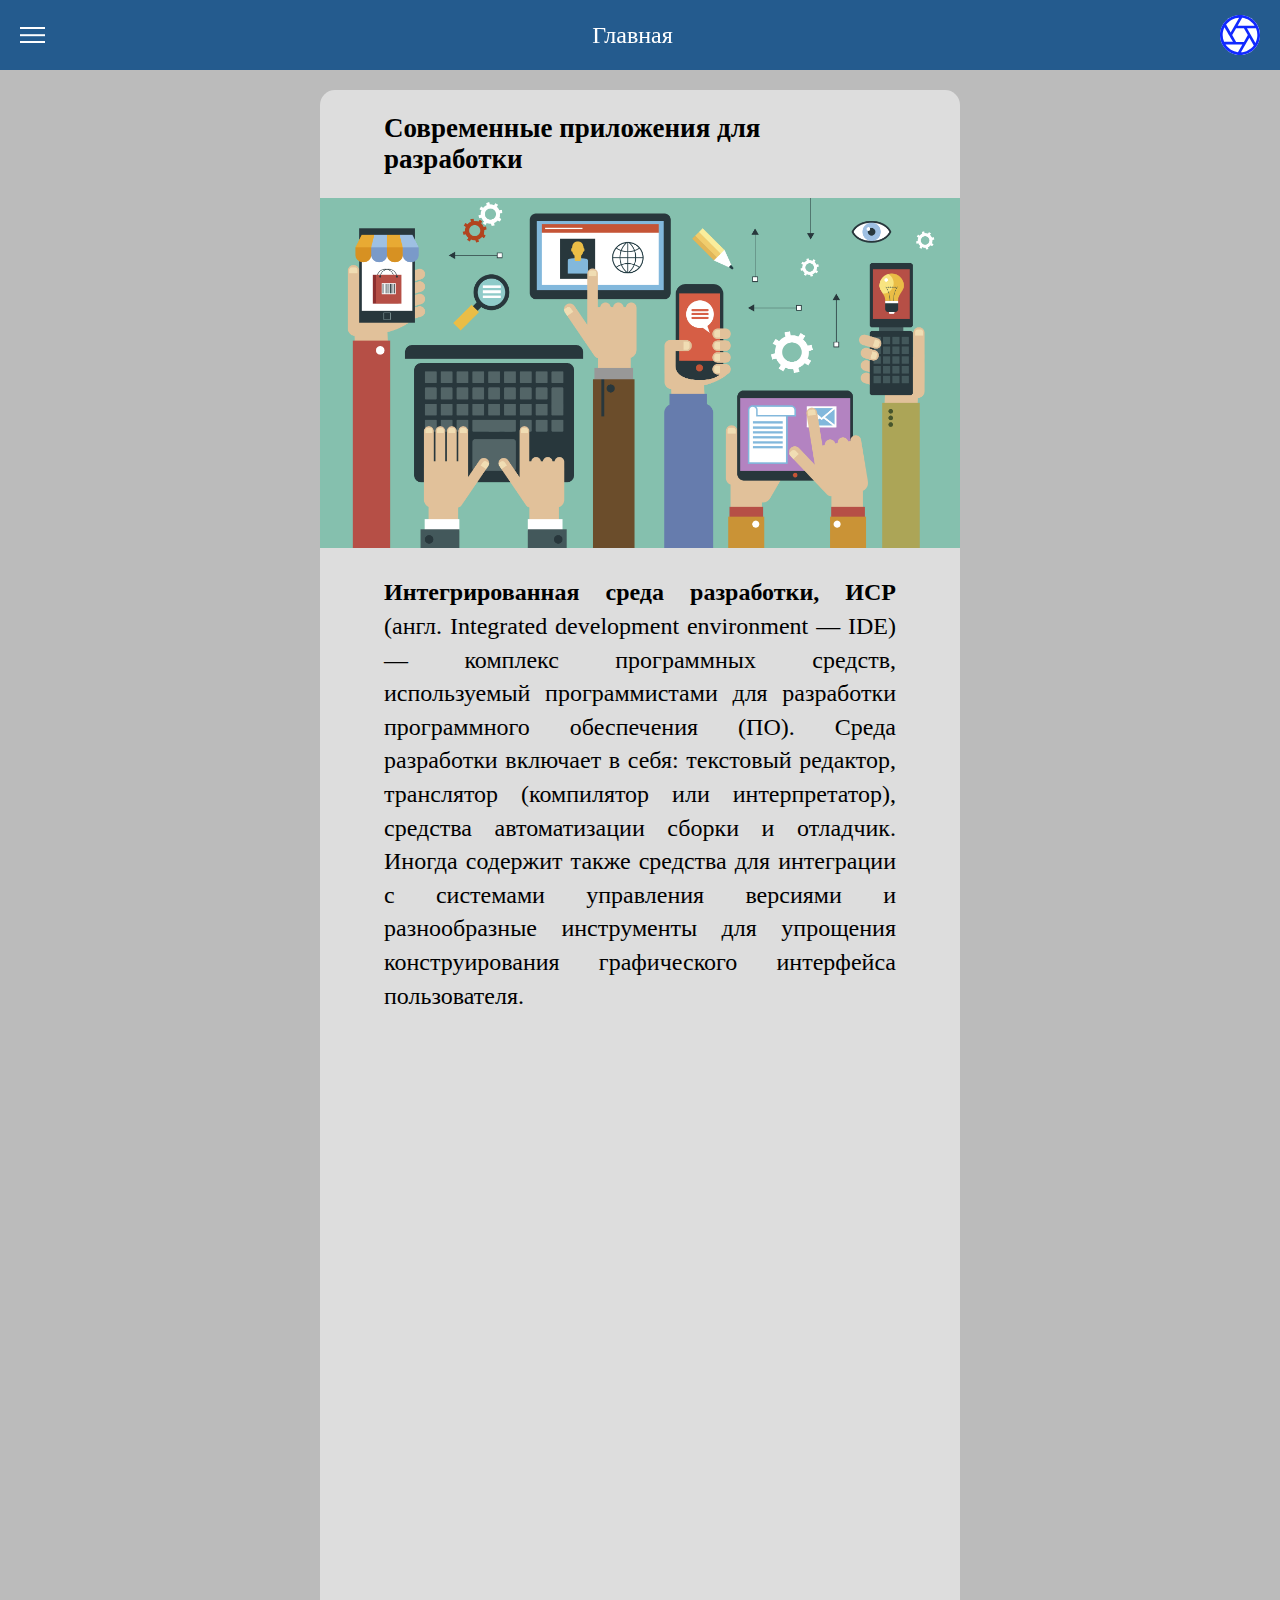
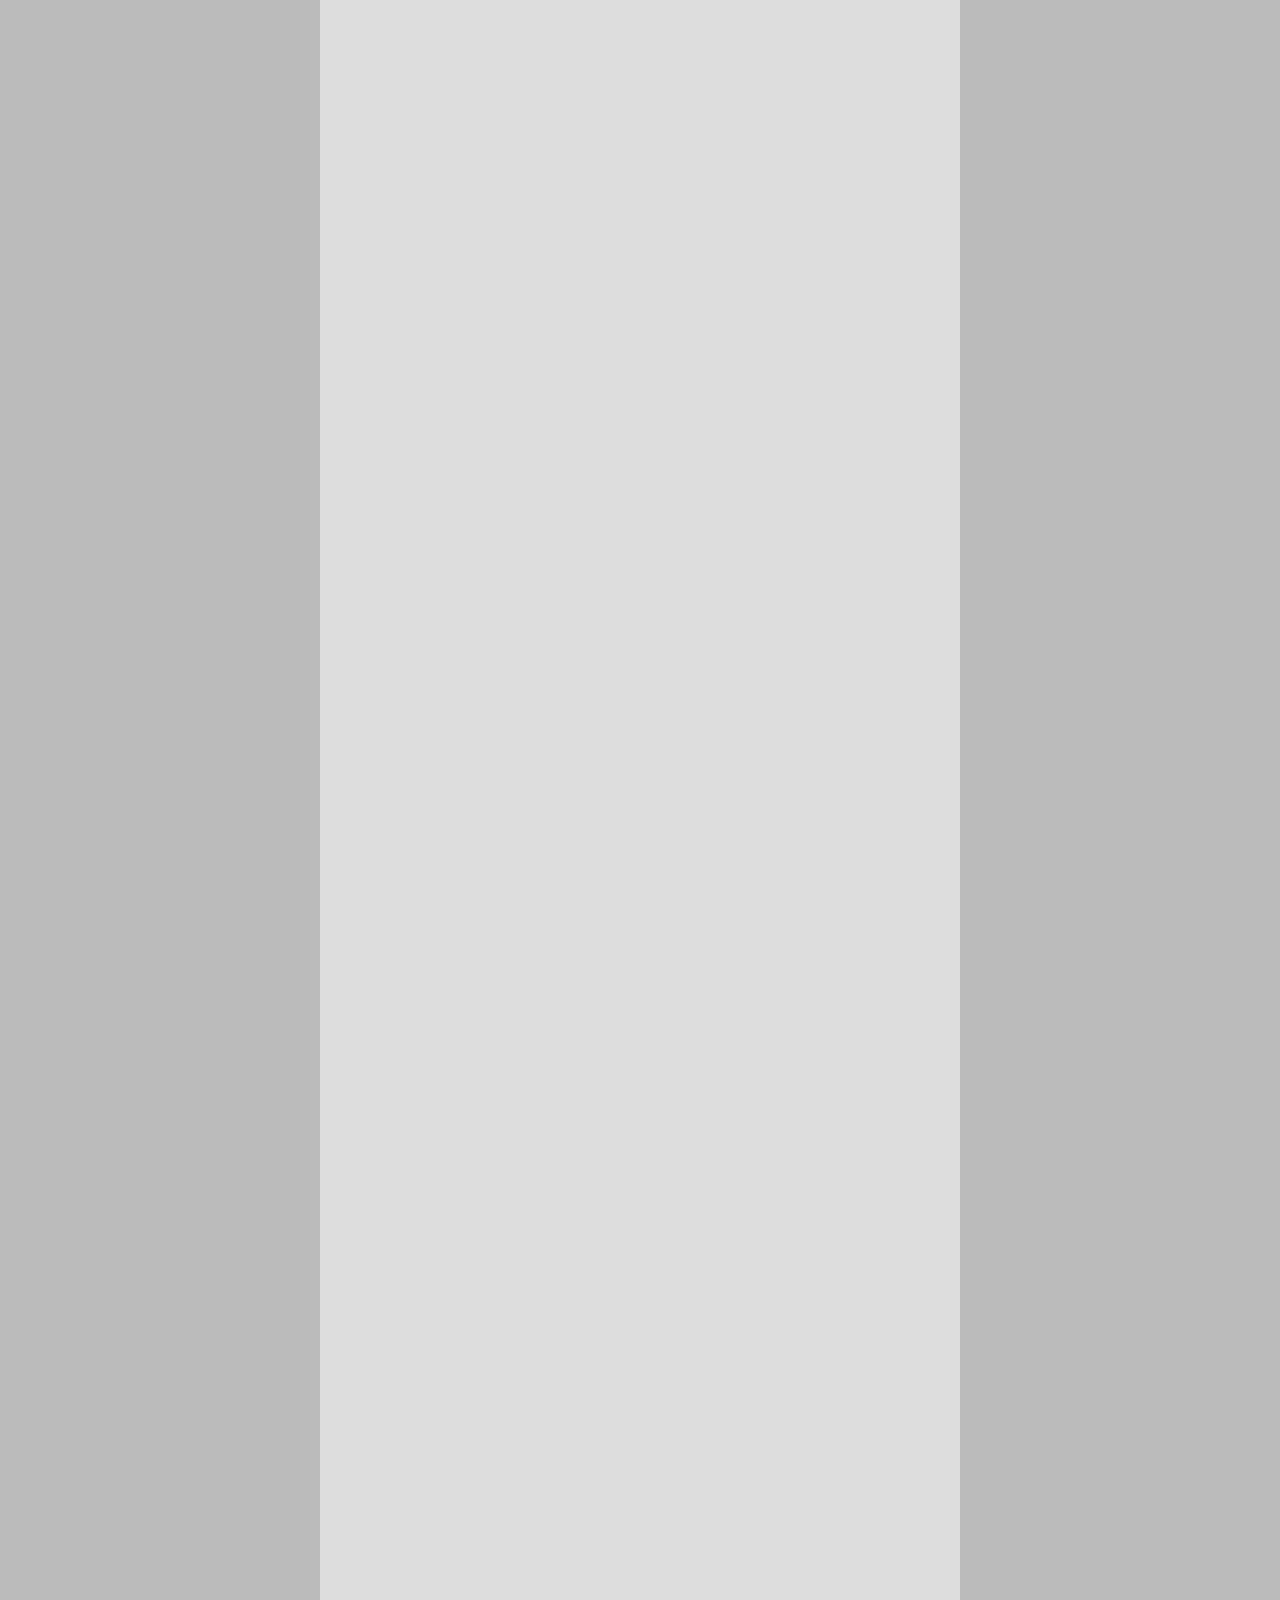
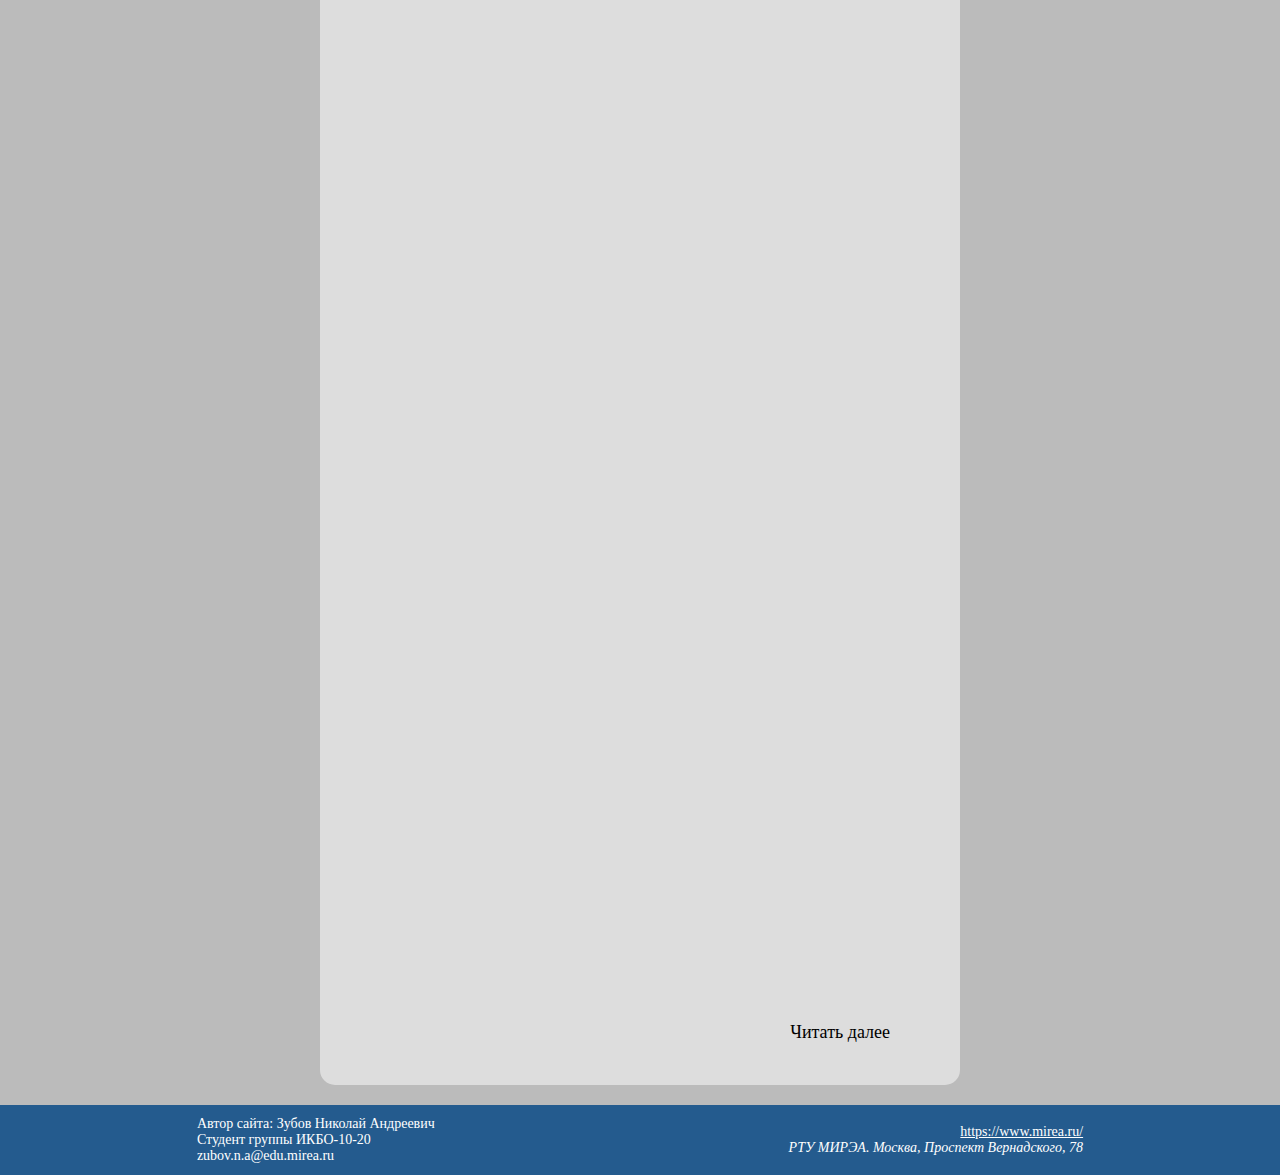
<file: index.html>
<!DOCTYPE html>
<html lang="ru">
<head>
    <meta http-equiv="X-UA-Compatible" content="IE=edge">
    <meta charset="UTF-8" name="viewport" content="width=device-width, initial-scale=1.0">
    <title>Современные приложения для разработки - Главная</title>
    <link rel="shortcut icon" href="images/logo.svg" type="image/png">
    <link rel="stylesheet" href="css/style.css">
</head>

<body>
    <div class="page">
        <header class="header">
            <div class="header-container">
                <div class="header-menu">
                    <div class="menu-burger">
                        <span></span>
                    </div>
                    <nav class="menu-body">
                        <ul class="menu-list">
                            <div class="Button CurrentPage" onclick="document.location.href='index.html'">Главная</div>
                            <div onclick="document.location.href='vs.html'">Visual Studio</div>
                            <div onclick="document.location.href='vsc.html'">VS Code</div>
                            <div onclick="document.location.href='jbtb.html'">ToolBox</div>
                            <div onclick="document.location.href='clion.html'">CLion</div>
                            <div onclick="document.location.href='idea.html'">IntelliJ IDEA</div>
                            <div onclick="document.location.href='python.html'">PyCharm</div>
                            <div onclick="document.location.href='web.html'">WebStorm</div>
                            <div onclick="document.location.href='conclusion.html'">Заключение</div>
                        </ul>
                    </nav>
                </div>
                <span class="header-span-text">Главная</span>
                <a href="index.html" class="header-logo" title="На главную страницу сайта"><img src="images/logo.svg" alt=""></a>
            </div>
        </header>



        <main class="main">
            <div class="main-container">
                <div class="air-left"></div>
                <div>
                    <div class="content">
                        <div class="title content-animation">
                            <h2>Современные приложения для разработки</h2>
                        </div>
                        <div class="image content-animation">
                            <img src="images/img1.png" alt="" class="responsive">
                        </div>
                        <div class="text content-animation">
                            <strong>Интегрированная среда разработки, ИСР</strong> (англ. Integrated development environment — IDE) — комплекс программных средств, используемый программистами для разработки программного обеспечения (ПО).
                            Среда разработки включает в себя: текстовый редактор, транслятор (компилятор или интерпретатор), средства автоматизации сборки и отладчик.
                            Иногда содержит также средства для интеграции с системами управления версиями и разнообразные инструменты для упрощения конструирования графического интерфейса пользователя.
                        </div>
                        <div class="text content-animation">
                            Многие современные приложения разработки также включают браузер классов, инспектор объектов и диаграмму иерархии классов — для использования при объектно-ориентированной разработке ПО.
                            ИСР обычно предназначены для нескольких языков программирования — такие как IntelliJ IDEA, NetBeans, Eclipse, Qt Creator, Geany, Embarcadero RAD Studio, Code::Blocks, Xcode или Microsoft Visual Studio, но есть и IDE для одного определённого языка программирования — как, например, Visual Basic, Delphi, Dev-C++.
                            Частный случай ИСР — среды визуальной разработки, которые включают в себя возможность наглядного редактирования интерфейса программы.
                        </div>
                        <div class="image content-animation">
                            <img src="images/img2.png" alt="" class="responsive">
                        </div>
                        <div class="text content-animation">
                            Использование ИСР для разработки программного обеспечения является прямой противоположностью способу, в котором используются несвязанные инструменты, такие как текстовый редактор, компилятор, и т. п.
                            Интегрированные среды разработки были созданы для того, чтобы максимизировать производительность программиста благодаря тесно связанным компонентам с простыми пользовательскими интерфейсами.
                            Это позволяет разработчику сделать меньше действий для переключения различных режимов, в отличие от дискретных программ разработки.
                            Однако так как ИСР является сложным программным комплексом, то среда разработки сможет качественно ускорить процесс разработки ПО лишь после специального обучения.
                            Для уменьшения барьера вхождения многие достаточно интерактивны, а для облегчения перехода с одной на другую интерфейс у одного производителя максимально близок, вплоть до использования одной ИСР.
                        </div>
                        <div class="text content-animation">
                            ИСР обычно представляет собой единственную программу, в которой проводится вся разработка. Она, как правило, содержит много функций для создания, изменения, компилирования, развертывания и отладки программного обеспечения.
                            Цель интегрированной среды заключается в том, чтобы объединить различные утилиты в одном модуле, который позволит абстрагироваться от выполнения вспомогательных задач,
                            тем самым позволяя программисту сосредоточиться на решении собственно алгоритмической задачи и избежать потерь времени при выполнении типичных технических действий (например, вызове компилятора).
                            Таким образом, повышается производительность труда разработчика. Также считается, что тесная интеграция задач разработки может далее повысить производительность за счёт возможности введения дополнительных функций на промежуточных этапах работы.
                            Например, ИСР позволяет проанализировать код и тем самым обеспечить мгновенную обратную связь и уведомить о синтаксических ошибках.
                        </div>
                        <div class="text content-animation">
                            Большинство современных ИСР являются графическими. Но первые ИСР использовались ещё до того, как стали широко применяться операционные системы с графическим интерфейсом — они были основаны на текстовом интерфейсе с использованием функциональных и горячих клавиш для вызова различных функций (например, Turbo Pascal, созданный фирмой Borland).
                        </div>
                        <div class="title content-animation">
                            <h2>Популярные среды разработки</h2>
                        </div>
                        <div class="text content-animation">
                            На следующих страницах своего сайта я хочу разместить статьи о тех средах разработки, которые мне хорошо знакомы, так как я часто ими пользуюсь.
                            Речь сперва пойдёт о программном обеспечении от Microsoft (Visual Studio и Visual Studio Code), затем приведу статьи о программном обеспечении от компании JetBrains.
                        </div>
                        <div class="main-menu">
                            <div class="button" onclick="document.location.href='vs.html'">Читать далее</div>
                        </div>
                    </div>
                </div>
                <div class="air-right"></div>
            </div>
        </main>



        <footer class="footer">
            <div class="footer-container">
                <span class="footer-span-text1">
                    Автор сайта: Зубов Николай Андреевич<br>
                    Студент группы ИКБО-10-20<br>
                    zubov.n.a@edu.mirea.ru
                </span>
                <span class="footer-span-text2">
                    <a href="https://www.mirea.ru/">https://www.mirea.ru/</a><br>
                    <address>РТУ МИРЭА. Москва, Проспект Вернадского, 78</address>
                </span>
            </div>
        </footer>
    </div>
    <script src="jscript/script.js"></script>
</body>
</html>
</file>
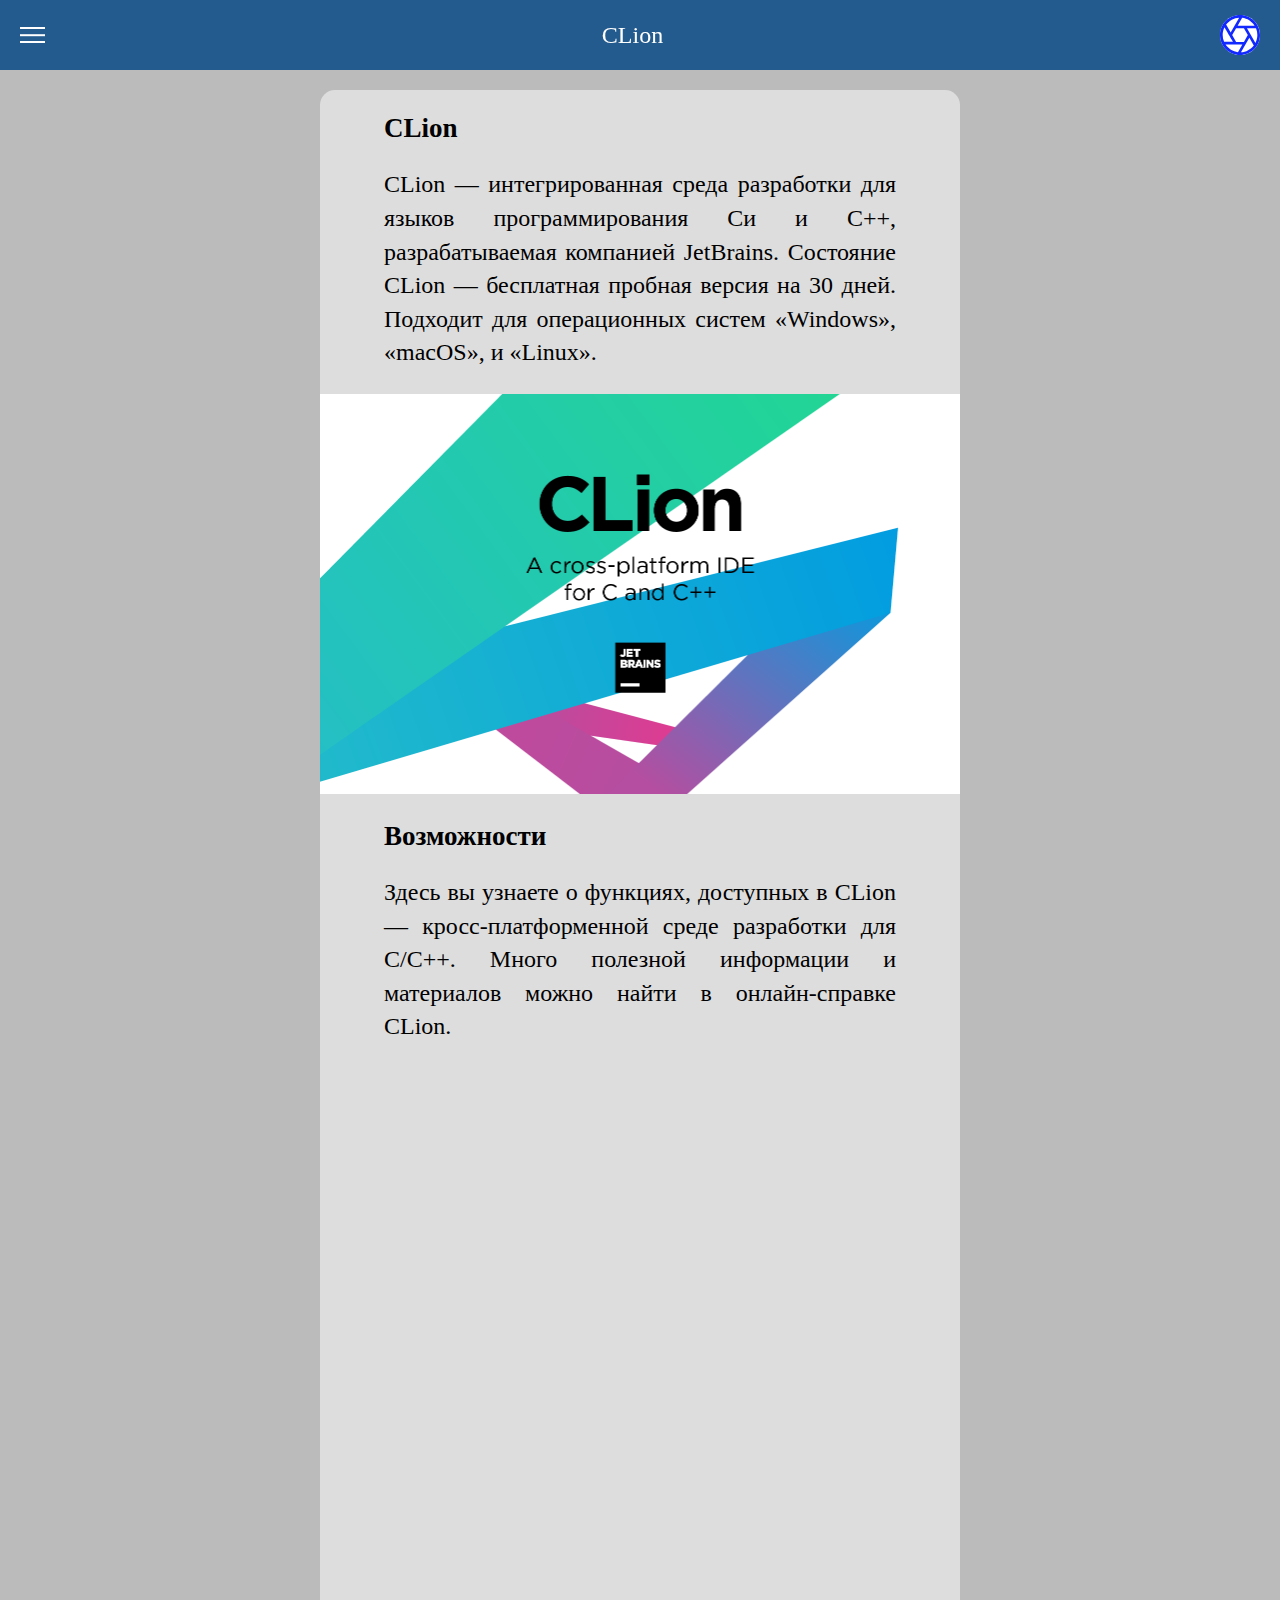
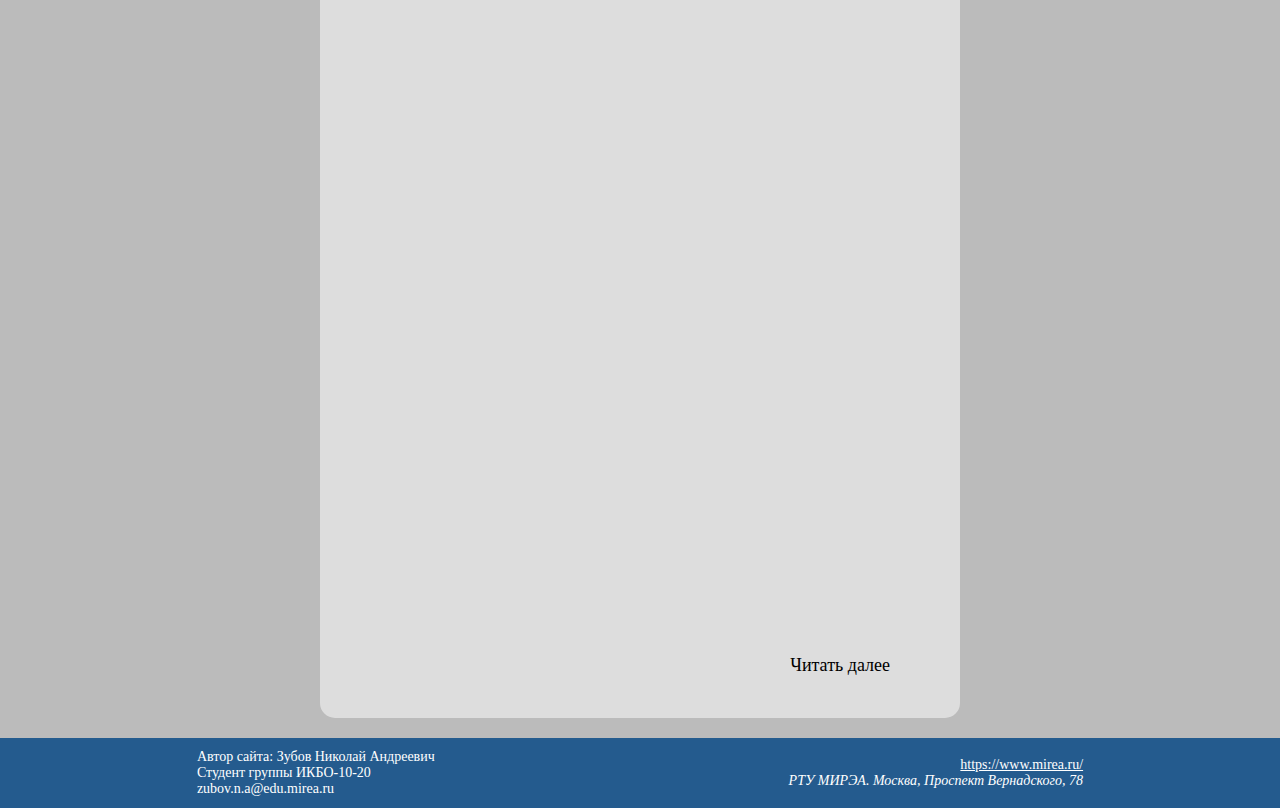
<file: clion.html>
<!DOCTYPE html>
<html lang="ru">
<head>
    <meta http-equiv="X-UA-Compatible" content="IE=edge">
    <meta charset="UTF-8" name="viewport" content="width=device-width, initial-scale=1.0">
    <title>CLion</title>
    <link rel="shortcut icon" href="images/logo.svg" type="image/png">
    <link rel="stylesheet" href="css/style.css">
</head>

<body>
    <div class="page">
        <header class="header">
            <div class="header-container">
                <div class="header-menu">
                    <div class="menu-burger">
                        <span></span>
                    </div>
                    <nav class="menu-body">
                        <ul class="menu-list">
                            <div onclick="document.location.href='index.html'">Главная</div>
                            <div onclick="document.location.href='vs.html'">Visual Studio</div>
                            <div onclick="document.location.href='vsc.html'">VS Code</div>
                            <div onclick="document.location.href='jbtb.html'">ToolBox</div>
                            <div class="Button CurrentPage" onclick="document.location.href='clion.html'">CLion</div>
                            <div onclick="document.location.href='idea.html'">IntelliJ IDEA</div>
                            <div onclick="document.location.href='python.html'">PyCharm</div>
                            <div onclick="document.location.href='web.html'">WebStorm</div>
                            <div onclick="document.location.href='conclusion.html'">Заключение</div>
                        </ul>
                    </nav>
                </div>
                <span class="header-span-text">CLion</span>
                <a href="index.html" class="header-logo" title="На главную страницу сайта"><img src="images/logo.svg" alt=""></a>
            </div>
        </header>



        <main class="main">
            <div class="main-container">
                <div class="air-left"></div>
                <div>
                    <div class="content">
                        <div class="title content-animation">
                            <h2>CLion</h2>
                        </div>
                        <div class="text content-animation">
                            CLion — интегрированная среда разработки для языков программирования Си и C++, разрабатываемая компанией JetBrains. Состояние CLion — бесплатная пробная версия на 30 дней. Подходит для операционных систем «Windows», «macOS», и «Linux».
                        </div>
                        <div class="image content-animation">
                            <img src="images/clion1.png" alt="" class="responsive">
                        </div>
                        <div class="title content-animation">
                            <h2>Возможности</h2>
                        </div>
                        <div class="text content-animation">
                            Здесь вы узнаете о функциях, доступных в CLion — кросс-платформенной среде разработки для C/C++. Много полезной информации и материалов можно найти в онлайн-справке CLion.
                        </div>
                        <div class="text content-animation">
                            CLion позаботится о рутинных задачах, позволяя вам сосредоточиться на важных вещах. IDE понимает ваш код от и до: умное и точное автодополнение, мгновенная навигация и надежные рефакторинги помогут вам работать намного продуктивнее.
                        </div>
                        <div class="text content-animation">
                            CLion — это больше, чем просто редактор. IDE предоставляет мощный отладчик и средства динамического анализа кода, позволяющие быстро находить и устранять проблемы, поддерживает Google Test, Boost.Test, Doctest и Catch для модульного тестирования, интегрируется с популярными системами контроля версий и другими инструментами.
                        </div>
                        <div class="text content-animation">
                            CLion — это прежде всего среда для нативной кросс-платформенной разработки на C и C++, а также Rust и Swift. Помимо этого IDE поддерживает языки CMake и Python, популярные веб-технологии (JavaScript, XML, HTML, Markdown и т. д.), а еще позволяет работать с другими языками через встроенные плагины и плагины, которые можно установить из репозитория.
                        </div>
                        <iframe class="video" src="https://www.youtube.com/embed/Srnw1dI1iAA" title="YouTube video player" allow="accelerometer; autoplay; clipboard-write; encrypted-media; gyroscope; picture-in-picture" allowfullscreen></iframe>
                        <div class="main-menu">
                            <div class="button" onclick="document.location.href='idea.html'">Читать далее</div>
                        </div>
                    </div>
                </div>
                <div class="air-right"></div>
            </div>
        </main>



        <footer class="footer">
            <div class="footer-container">
                <span class="footer-span-text1">
                    Автор сайта: Зубов Николай Андреевич<br>
                    Студент группы ИКБО-10-20<br>
                    zubov.n.a@edu.mirea.ru
                </span>
                <span class="footer-span-text2">
                    <a href="https://www.mirea.ru/">https://www.mirea.ru/</a><br>
                    <address>РТУ МИРЭА. Москва, Проспект Вернадского, 78</address>
                </span>
            </div>
        </footer>
    </div>
    <script src="jscript/script.js"></script>
</body>
</html>
</file>
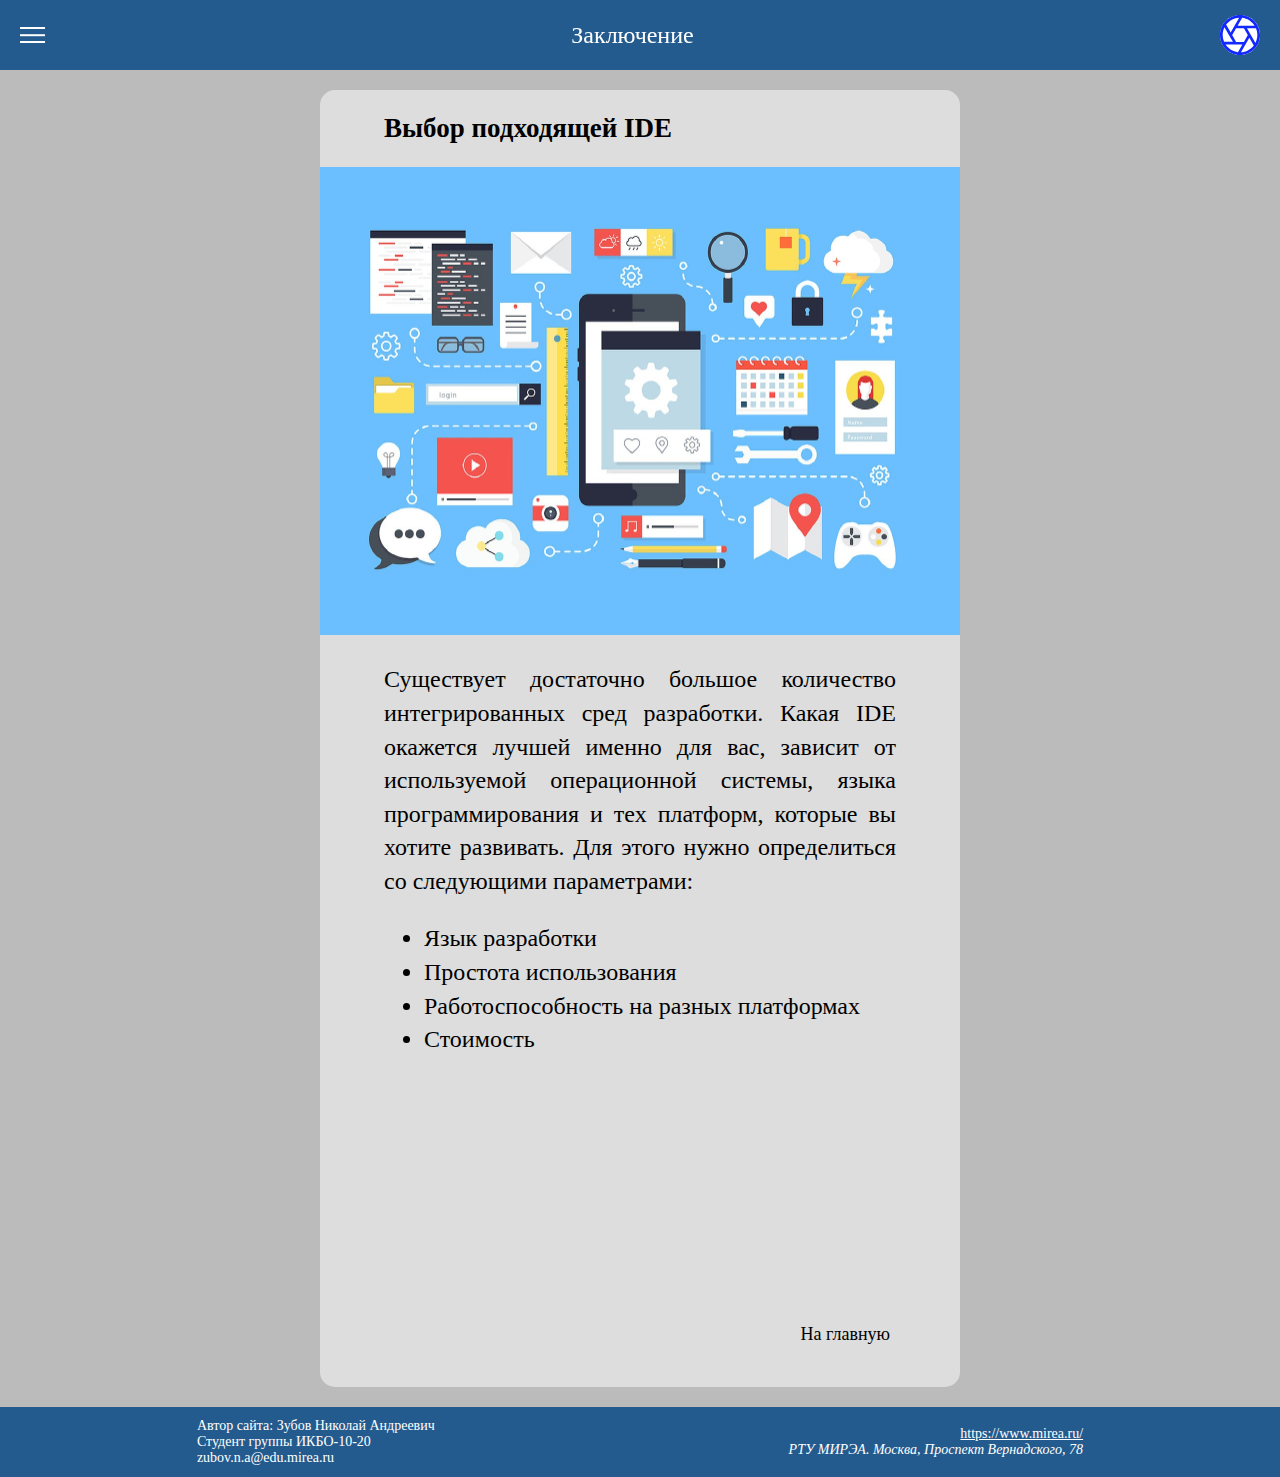
<file: conclusion.html>
<!DOCTYPE html>
<html lang="ru">
<head>
    <meta http-equiv="X-UA-Compatible" content="IE=edge">
    <meta charset="UTF-8" name="viewport" content="width=device-width, initial-scale=1.0">
    <title>Современные приложения для разработки - Заключение</title>
    <link rel="shortcut icon" href="images/logo.svg" type="image/png">
    <link rel="stylesheet" href="css/style.css">
</head>

<body>
    <div class="page">
        <header class="header">
            <div class="header-container">
                <div class="header-menu">
                    <div class="menu-burger">
                        <span></span>
                    </div>
                    <nav class="menu-body">
                        <ul class="menu-list">
                            <div onclick="document.location.href='index.html'">Главная</div>
                            <div onclick="document.location.href='vs.html'">Visual Studio</div>
                            <div onclick="document.location.href='vsc.html'">VS Code</div>
                            <div onclick="document.location.href='jbtb.html'">ToolBox</div>
                            <div onclick="document.location.href='clion.html'">CLion</div>
                            <div onclick="document.location.href='idea.html'">IntelliJ IDEA</div>
                            <div onclick="document.location.href='python.html'">PyCharm</div>
                            <div onclick="document.location.href='web.html'">WebStorm</div>
                            <div class="Button CurrentPage" onclick="document.location.href='conclusion.html'">Заключение</div>
                        </ul>
                    </nav>
                </div>
                <span class="header-span-text">Заключение</span>
                <a href="index.html" class="header-logo" title="На главную страницу сайта"><img src="images/logo.svg" alt=""></a>
            </div>
        </header>



        <main class="main">
            <div class="main-container">
                <div class="air-left"></div>
                <div>
                    <div class="content">
                        <div class="title content-animation">
                            <h2>Выбор подходящей IDE</h2>
                        </div>
                        <div class="image content-animation">
                            <img src="images/img5.jpg" alt="" class="responsive">
                        </div>
                        <div class="text content-animation">
                            Существует достаточно большое количество интегрированных сред разработки. Какая IDE окажется лучшей именно для вас, зависит от используемой операционной системы, языка программирования и тех платформ, которые вы хотите развивать.
                            Для этого нужно определиться со следующими параметрами:
                            <ul>
                                <li>Язык разработки</li>
                                <li>Простота использования</li>
                                <li>Работоспособность на разных платформах</li>
                                <li>Стоимость</li>
                            </ul>
                        </div>
                        <div class="text content-animation">
                            Надеюсь, Вам было интересно прочитать статьи о современных приложениях и средах разработки на написанном мною самостоятельно информационном сайте.
                            Кстати, весь этот сайт был написан в среде WebStorm, о которой на сайте есть статья.
                        </div>
                        <div class="main-menu">
                            <div class="button" onclick="document.location.href='index.html'">На главную</div>
                        </div>
                    </div>
                </div>
                <div class="air-right"></div>
            </div>
        </main>



        <footer class="footer">
            <div class="footer-container">
                <span class="footer-span-text1">
                    Автор сайта: Зубов Николай Андреевич<br>
                    Студент группы ИКБО-10-20<br>
                    zubov.n.a@edu.mirea.ru
                </span>
                <span class="footer-span-text2">
                    <a href="https://www.mirea.ru/">https://www.mirea.ru/</a><br>
                    <address>РТУ МИРЭА. Москва, Проспект Вернадского, 78</address>
                </span>
            </div>
        </footer>
    </div>
    <script src="jscript/script.js"></script>
</body>
</html>
</file>
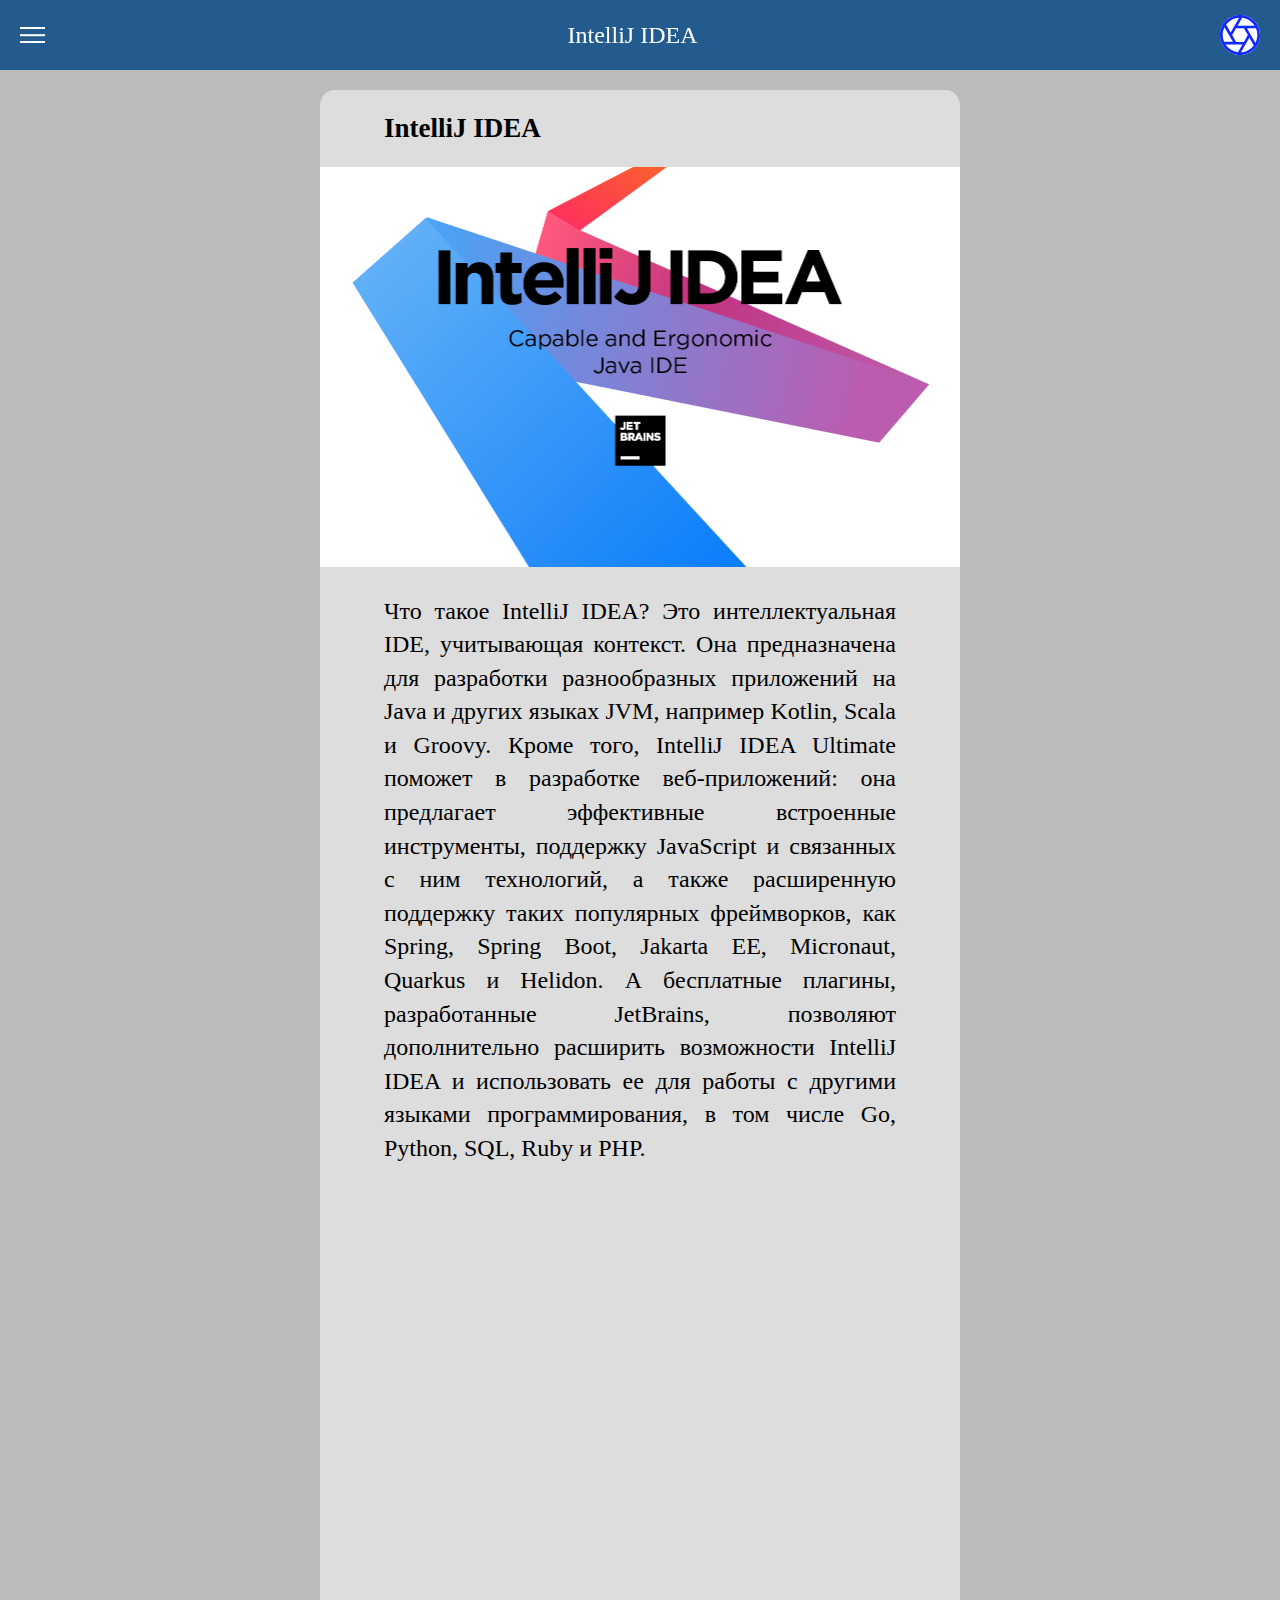
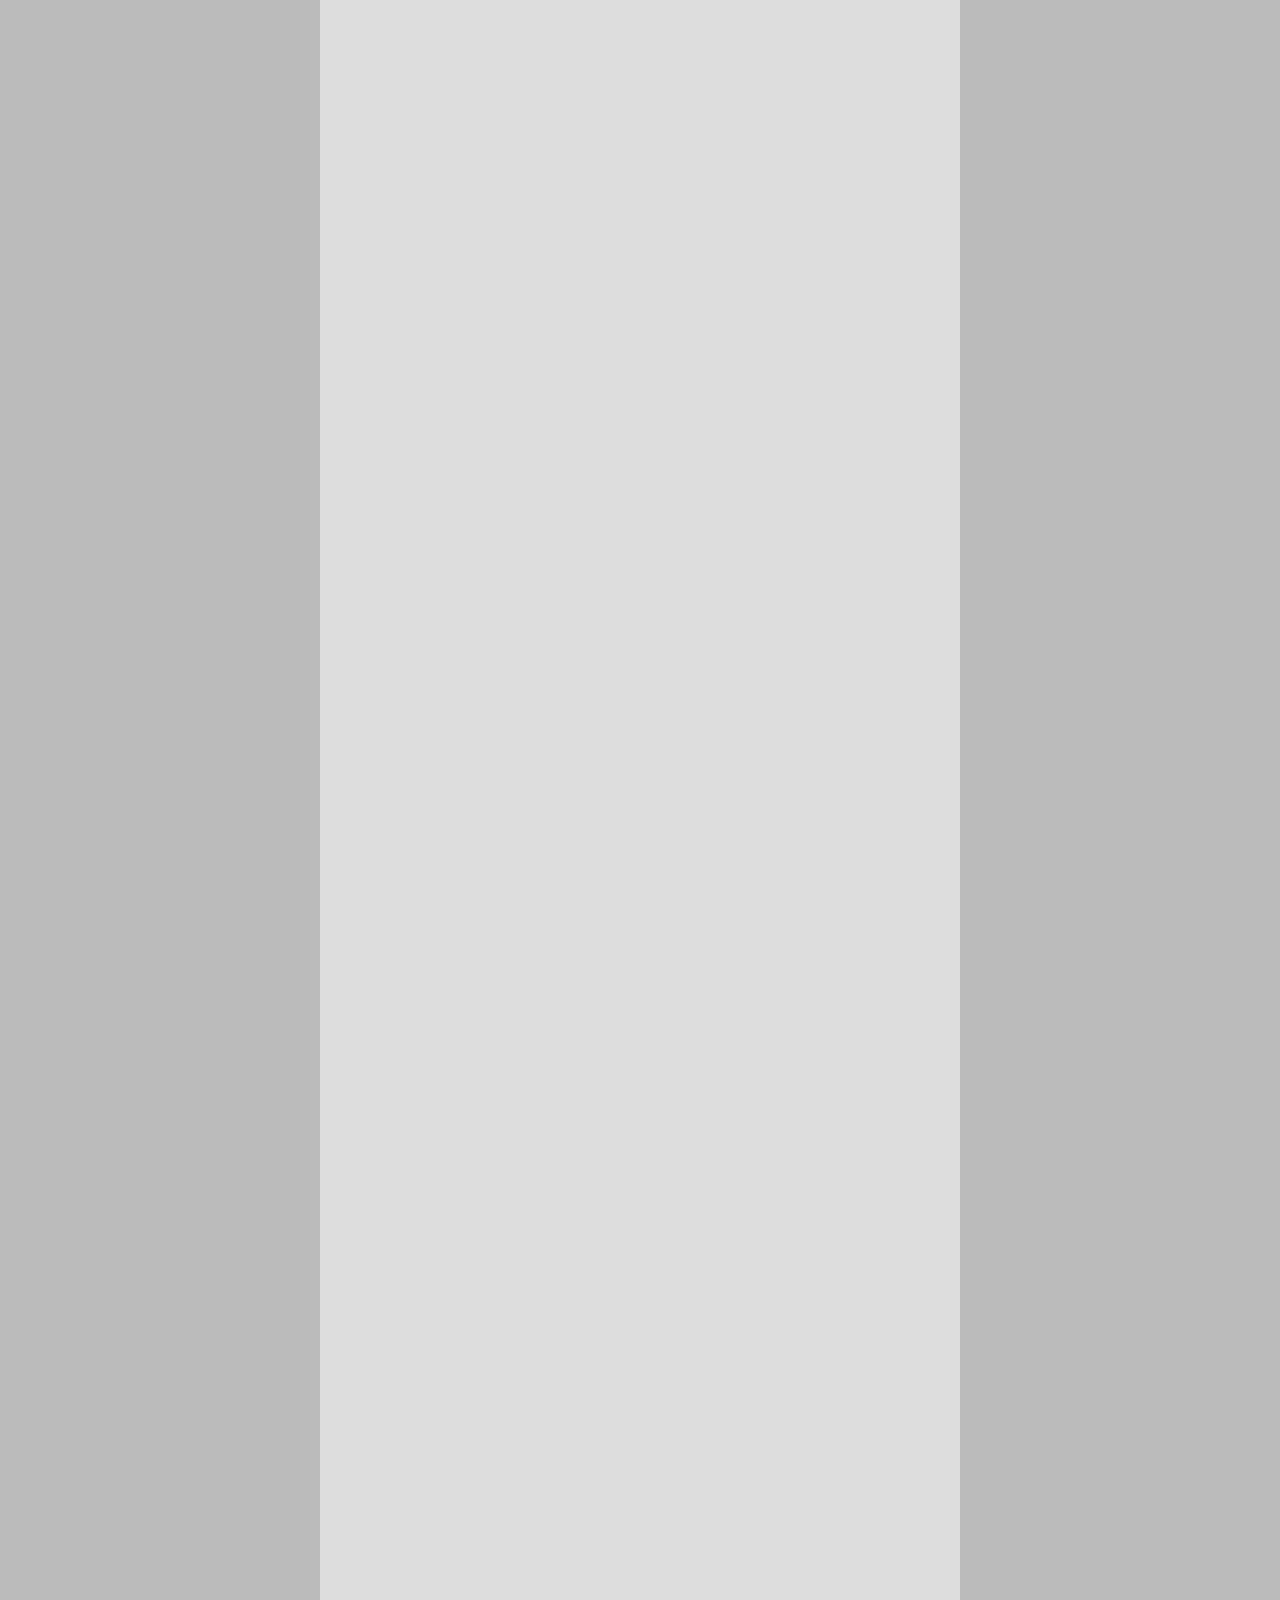
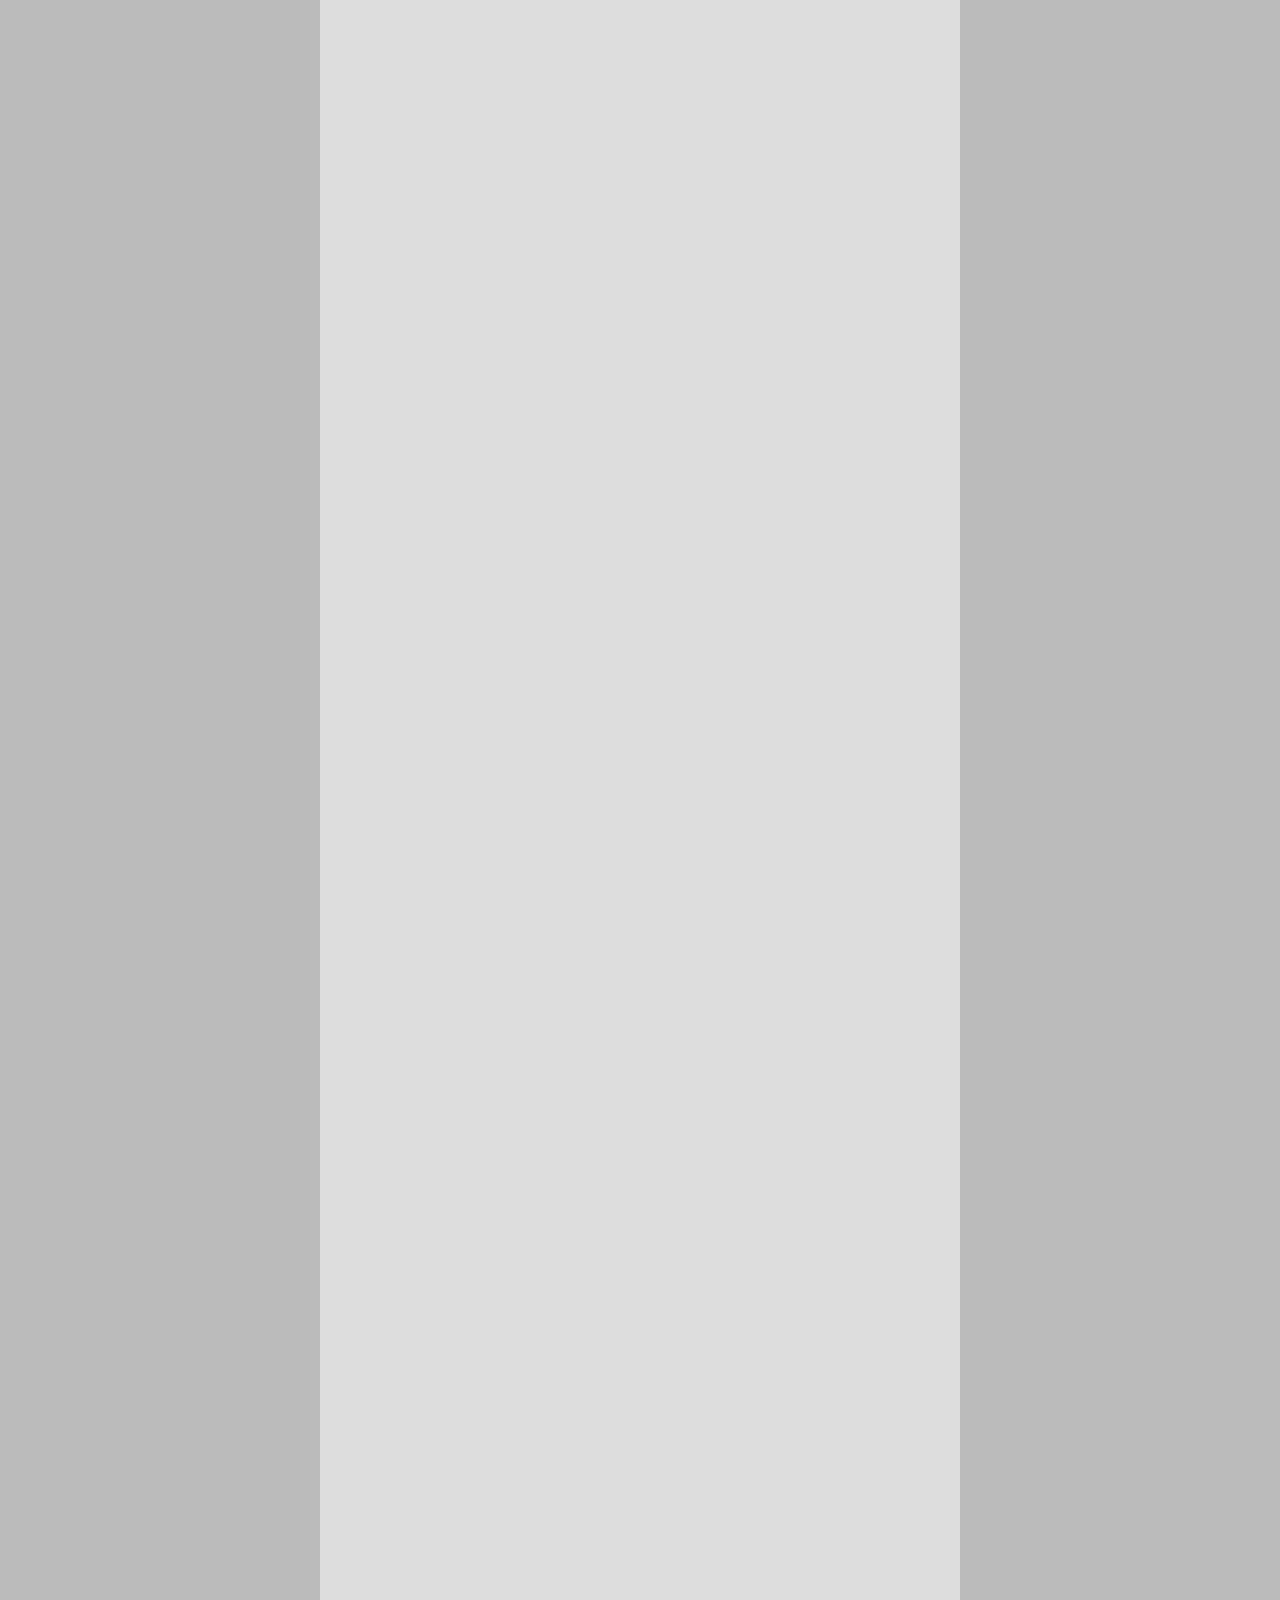
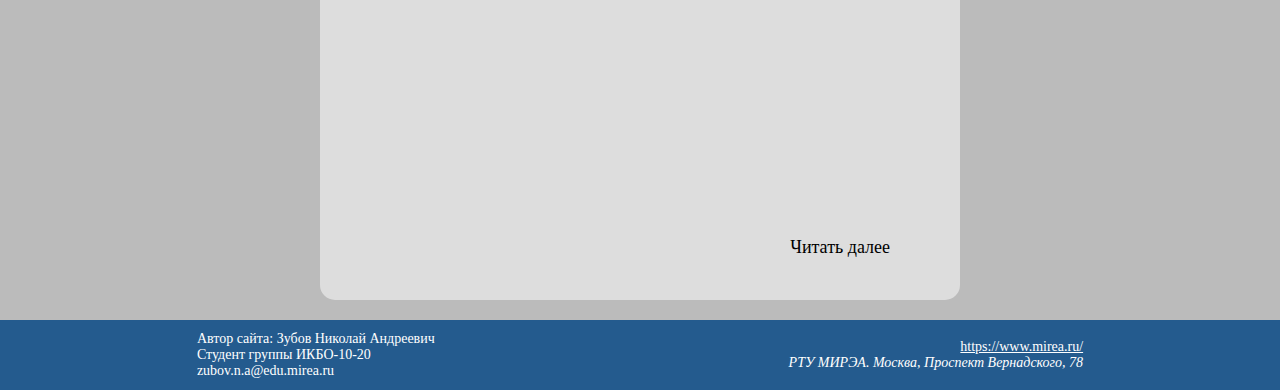
<file: idea.html>
<!DOCTYPE html>
<html lang="ru">
<head>
    <meta http-equiv="X-UA-Compatible" content="IE=edge">
    <meta charset="UTF-8" name="viewport" content="width=device-width, initial-scale=1.0">
    <title>IntelliJ IDEA</title>
    <link rel="shortcut icon" href="images/logo.svg" type="image/png">
    <link rel="stylesheet" href="css/style.css">
</head>

<body>
    <div class="page">
        <header class="header">
            <div class="header-container">
                <div class="header-menu">
                    <div class="menu-burger">
                        <span></span>
                    </div>
                    <nav class="menu-body">
                        <ul class="menu-list">
                            <div onclick="document.location.href='index.html'">Главная</div>
                            <div onclick="document.location.href='vs.html'">Visual Studio</div>
                            <div onclick="document.location.href='vsc.html'">VS Code</div>
                            <div onclick="document.location.href='jbtb.html'">ToolBox</div>
                            <div onclick="document.location.href='clion.html'">CLion</div>
                            <div class="Button CurrentPage" onclick="document.location.href='idea.html'">IntelliJ IDEA</div>
                            <div onclick="document.location.href='python.html'">PyCharm</div>
                            <div onclick="document.location.href='web.html'">WebStorm</div>
                            <div onclick="document.location.href='conclusion.html'">Заключение</div>
                        </ul>
                    </nav>
                </div>
                <span class="header-span-text">IntelliJ IDEA</span>
                <a href="index.html" class="header-logo" title="На главную страницу сайта"><img src="images/logo.svg" alt=""></a>
            </div>
        </header>



        <main class="main">
            <div class="main-container">
                <div class="air-left"></div>
                <div>
                    <div class="content">
                        <div class="title content-animation">
                            <h2>IntelliJ IDEA</h2>
                        </div>
                        <div class="image content-animation">
                            <img src="images/idea.png" alt="" class="responsive">
                        </div>
                        <div class="text content-animation">
                            Что такое IntelliJ IDEA? Это интеллектуальная IDE, учитывающая контекст. Она предназначена для разработки разнообразных приложений на Java и других языках JVM, например Kotlin, Scala и Groovy.
                            Кроме того, IntelliJ IDEA Ultimate поможет в разработке веб-приложений: она предлагает эффективные встроенные инструменты, поддержку JavaScript и связанных с ним технологий, а также расширенную поддержку таких популярных фреймворков, как Spring, Spring Boot, Jakarta EE, Micronaut, Quarkus и Helidon.
                            А бесплатные плагины, разработанные JetBrains, позволяют дополнительно расширить возможности IntelliJ IDEA и использовать ее для работы с другими языками программирования, в том числе Go, Python, SQL, Ruby и PHP.
                        </div>
                        <div class="text content-animation">
                            IntelliJ IDEA продумана в каждом аспекте и готова к использованию сразу после установки. Среда обеспечивает быстрый доступ ко всем функциям и встроенным инструментам, необходимым разработчику, а также широкие возможности индивидуальной настройки.
                            Вы можете полностью настроить среду в соответствии со своим рабочим процессом: задать сочетания клавиш, установить плагины, настроить интерфейс по своему усмотрению и т. д.
                        </div>
                        <div class="text content-animation">
                            IntelliJ IDEA была создана в первую очередь для разработки на Java, но она понимает и многие другие языки программирования, в том числе Groovy, Kotlin, Scala, JavaScript, TypeScript и SQL, и предлагает интеллектуальную помощь в написании кода на каждом из этих языков.
                            Первоначальная индексация исходного кода позволяет IDE создать виртуальную карту проекта. Используя информацию виртуальной карты, она мгновенно обнаруживает ошибки, предлагает варианты автодополнения кода с учетом контекста, выполняет рефакторинг и т. д.
                        </div>
                        <div class="title content-animation">
                            <h2>Возможности</h2>
                        </div>
                        <div class="text content-animation">
                            IntelliJ IDEA обладает широкими возможностями проверки качества и валидности кода с помощью инспекций, которые выполняются «на лету». Инспекции помогают быстрее писать код в соответствии с самыми строгими стандартами качества и чувствовать себя уверенно на протяжении всего процесса разработки.
                            Мы предлагаем набор стандартных инспекций и десятки инспекций для отдельных фреймворков. Они позволяют выявить самые разные проблемы.
                        </div>
                        <div class="text content-animation">
                            Если IntelliJ IDEA обнаруживает ошибки, она предлагает устранить их с помощью контекстных действий, включающих в себя быстрые исправления подсвеченных ошибок и intention-действия для изменения кода, если ошибки незначительные.
                        </div>
                        <div class="text content-animation">
                            В IntelliJ IDEA есть множество разнообразных функций для ускорения и упрощения навигации и поиска. Они помогают сосредоточиться на написании кода и работать быстрее.
                            Диалоговое окно глобального поиска Search Everywhere дает возможность найти в кодовой базе все что угодно, например классы или символы. Можно также искать файлы и даже окна в IDE.
                            В IntelliJ IDEA очень легко проверить, где и как определены в проекте разные символы, такие как теги, классы, поля, методы или функции. Все это можно сделать во всплывающем окне Quick Definition, вызвав его простым сочетанием клавиш.
                            При работе с фреймворками в IntelliJ IDEA для навигации по коду можно использовать иконки на полях редактора. Нажав на них, можно посмотреть список всех возможных вариантов навигации, которые поддерживаются для данного фреймворка.
                            Кроме того, нажимая на URL-адреса, можно переходить от клиентской части к сервису.
                        </div>
                        <div class="text content-animation">
                            В IntelliJ IDEA встроен эффективный набор инструментов для настройки параметров запуска и сборки приложения, отладки кода, а также применения и разработки тестов JUnit прямо в IDE.
                            IntelliJ IDEA предлагает важные встроенные инструменты и возможности интеграции, благодаря которым вы можете работать в привычной среде, не переключаясь между разными приложениями.
                            IntelliJ IDEA по умолчанию поддерживает самые популярные системы контроля версий, такие как Git, Subversion, Mercurial и Perforce. Проект из системы контроля версий можно клонировать прямо на начальном экране,
                            проанализировать разницу между двумя версиями, управлять ветками, записывать и отправлять изменения, разрешать конфликты слияния, просматривать историю изменений и т. д.
                        </div>
                        <div class="text content-animation">
                            IntelliJ IDEA Ultimate обеспечивает первоклассную поддержку ведущих фреймворков и технологий для разработки современных приложений и микросервисов. В IDE встроена поддержка Spring и Spring Boot, Jakarta EE, JPA, Reactor и других фреймворков.
                            Чтобы не отставать от современных тенденции в разработке ПО, IntelliJ IDEA Ultimate предлагает интеграцию с самыми популярными системами управления контейнерами: Kubernetes и Docker. Кроме того, у нас есть сторонние плагины для развертывания кода в AWS, Google Cloud и Azure.
                            IntelliJ IDEA интегрирована с JetBrains Space — комплексным решением для команд разработчиков и проектов по созданию ПО. Подключив IntelliJ IDEA к своей организации в Space, вы сможете просматривать и клонировать репозитории проекта, читать код своих коллег, а также писать скрипты автоматизации Space.
                        </div>
                        <iframe class="video" src="https://www.youtube.com/embed/GSKERVTMWqs" title="YouTube video player" allow="accelerometer; autoplay; clipboard-write; encrypted-media; gyroscope; picture-in-picture" allowfullscreen></iframe>
                        <div class="main-menu">
                            <div class="button" onclick="document.location.href='python.html'">Читать далее</div>
                        </div>
                    </div>
                </div>
                <div class="air-right"></div>
            </div>
        </main>



        <footer class="footer">
            <div class="footer-container">
                <span class="footer-span-text1">
                    Автор сайта: Зубов Николай Андреевич<br>
                    Студент группы ИКБО-10-20<br>
                    zubov.n.a@edu.mirea.ru
                </span>
                <span class="footer-span-text2">
                    <a href="https://www.mirea.ru/">https://www.mirea.ru/</a><br>
                    <address>РТУ МИРЭА. Москва, Проспект Вернадского, 78</address>
                </span>
            </div>
        </footer>
    </div>
    <script src="jscript/script.js"></script>
</body>
</html>
</file>
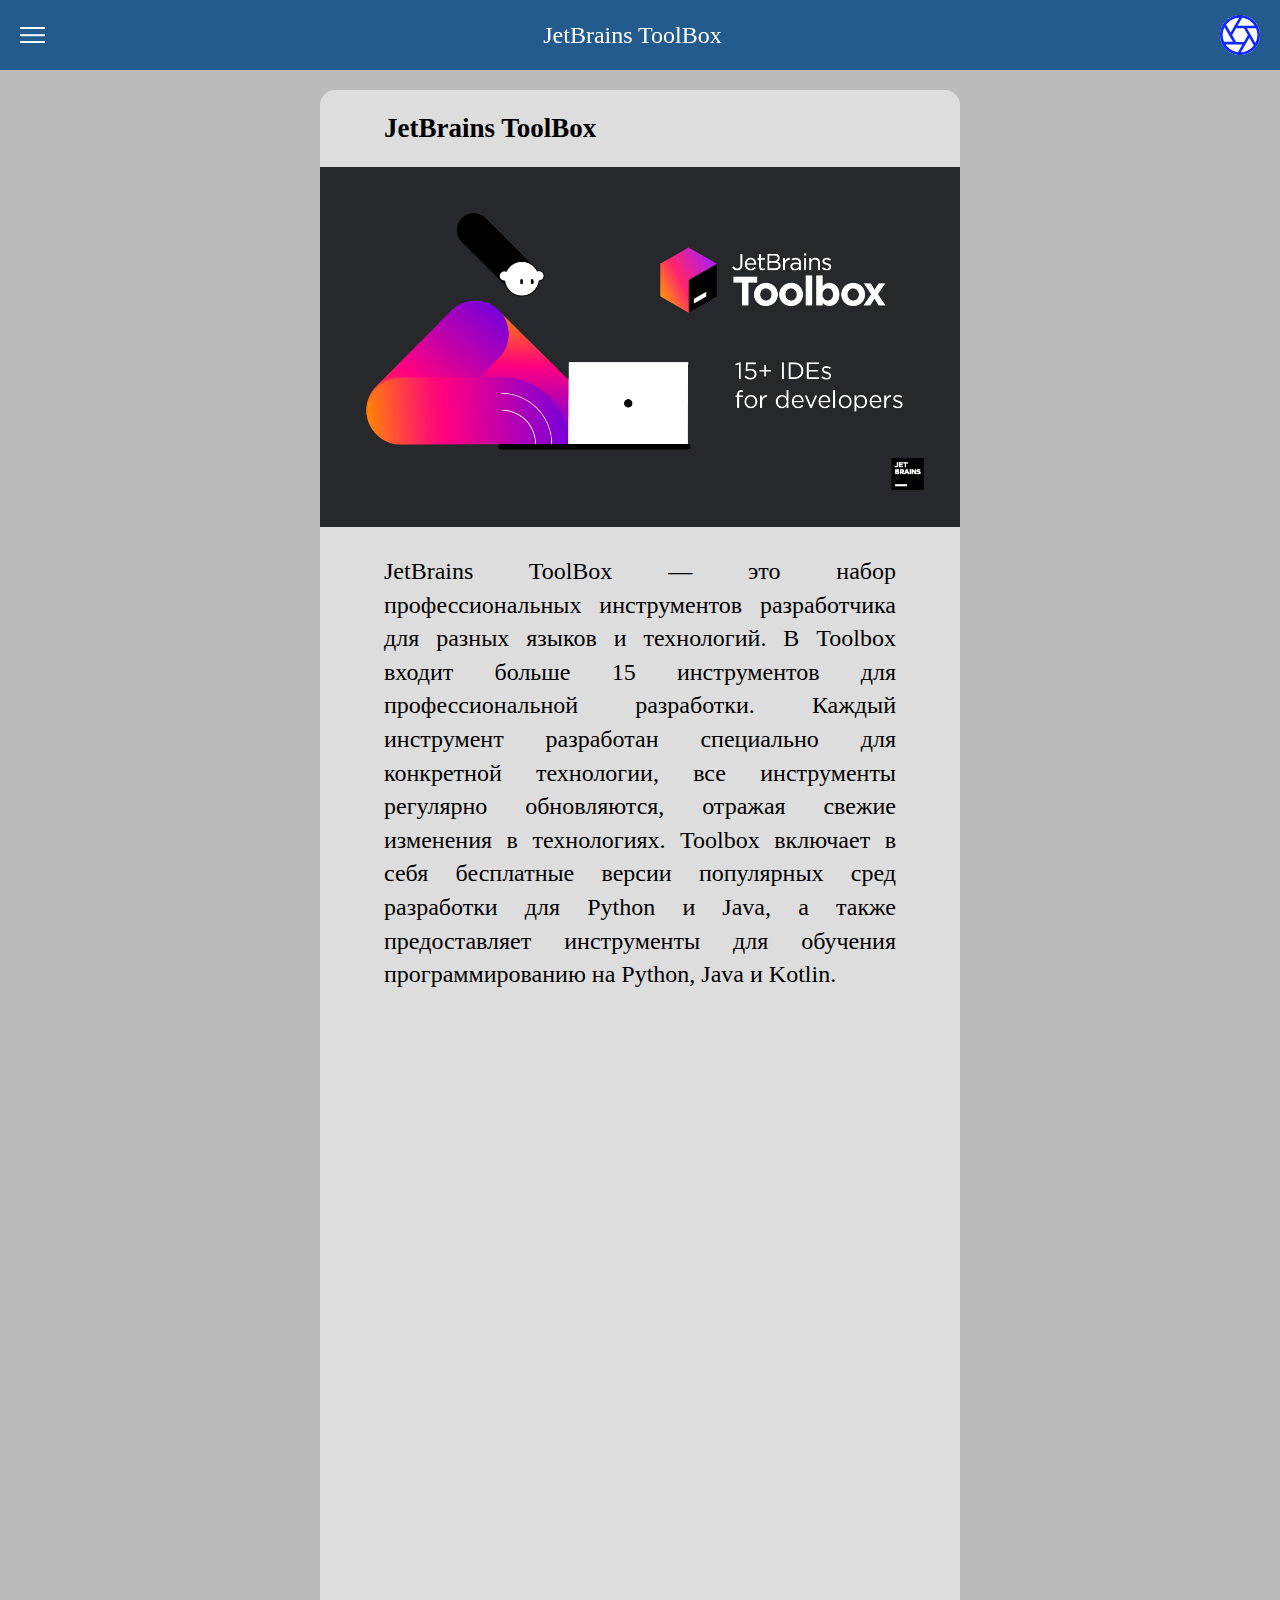
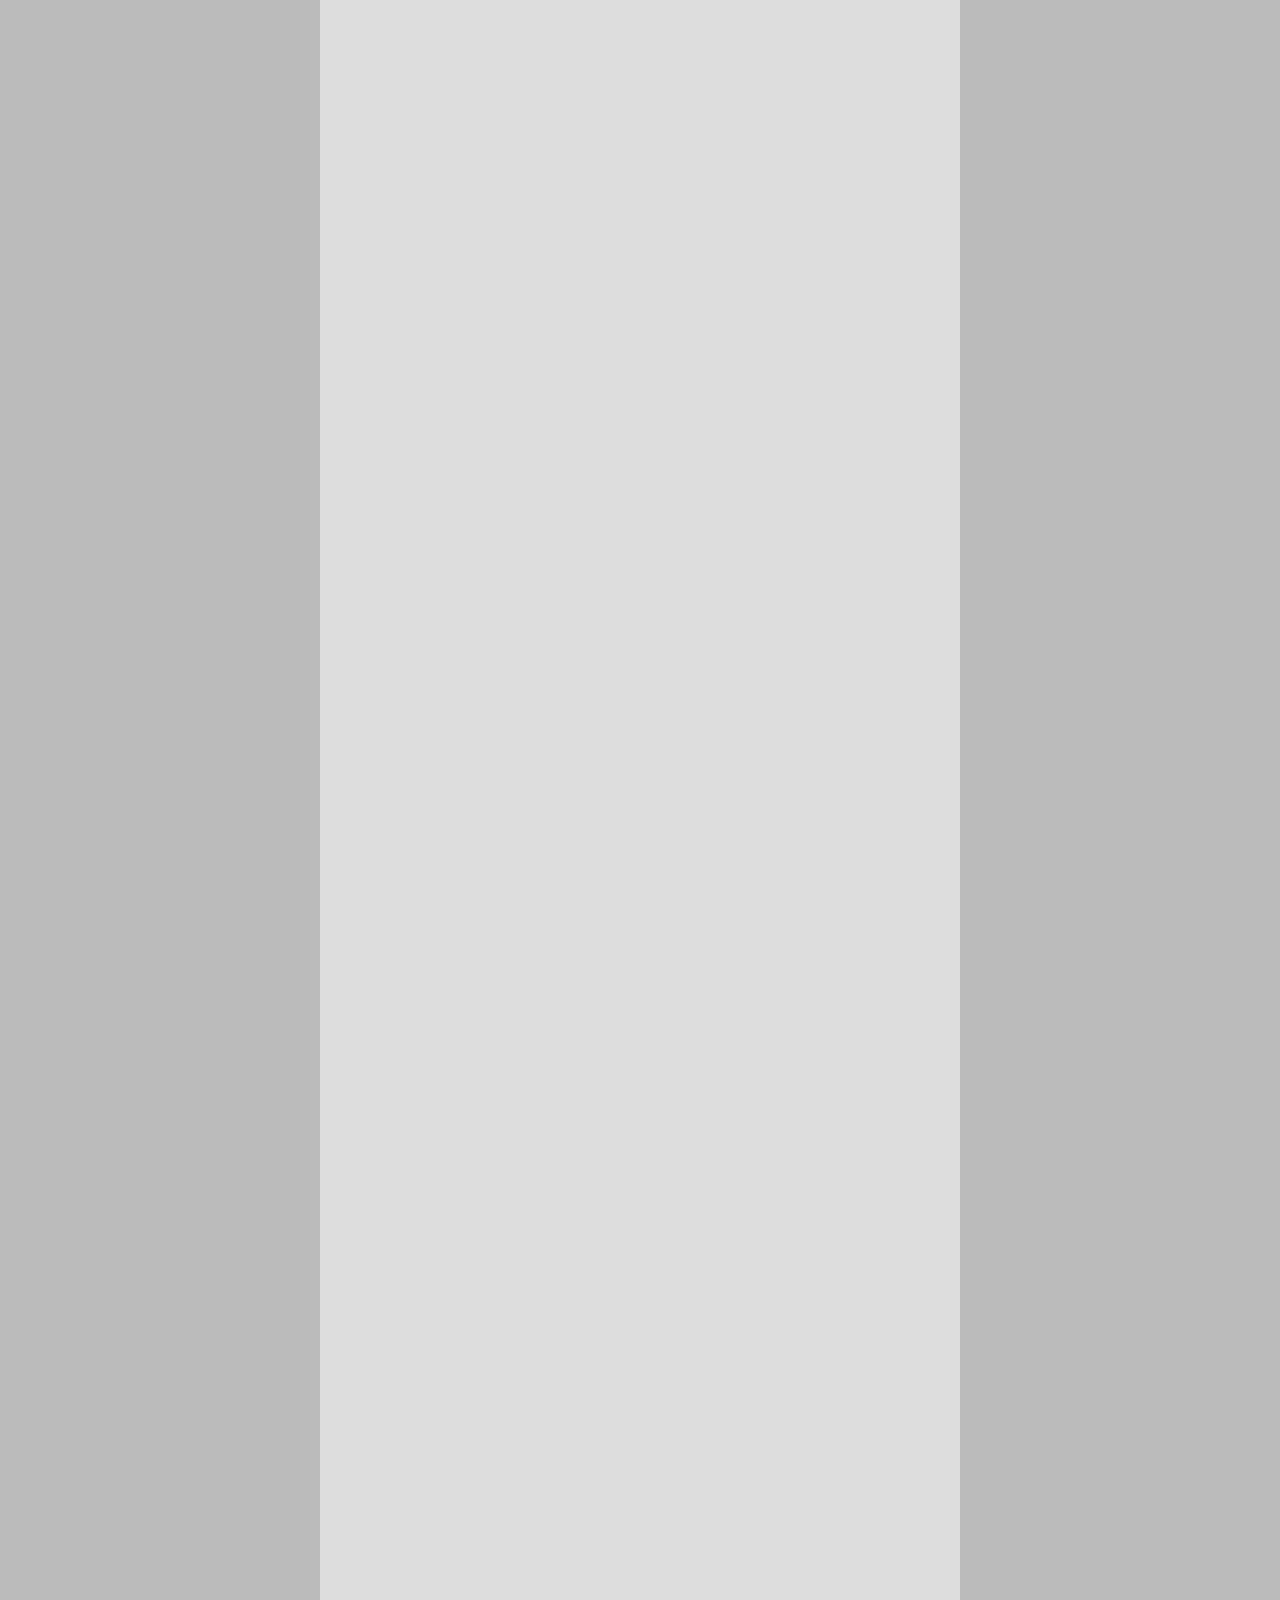
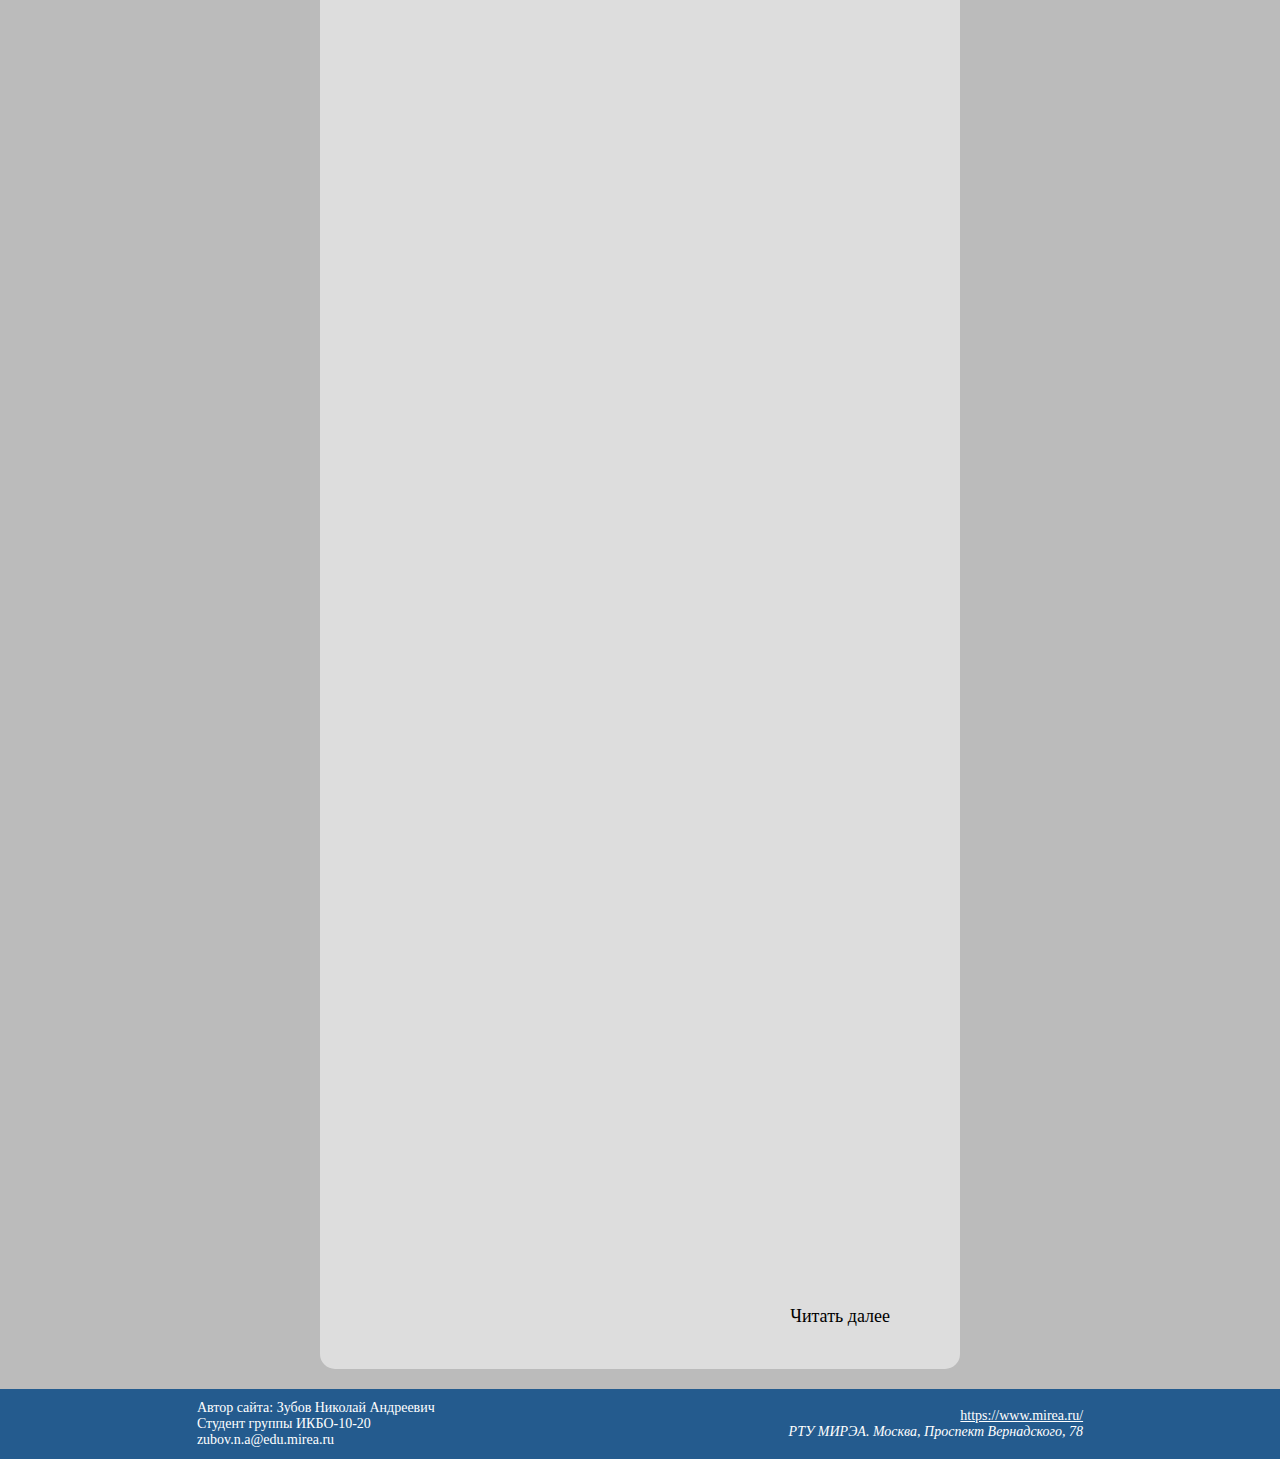
<file: jbtb.html>
<!DOCTYPE html>
<html lang="ru">
<head>
    <meta http-equiv="X-UA-Compatible" content="IE=edge">
    <meta charset="UTF-8" name="viewport" content="width=device-width, initial-scale=1.0">
    <title>JetBrains ToolBox</title>
    <link rel="shortcut icon" href="images/logo.svg" type="image/png">
    <link rel="stylesheet" href="css/style.css">
</head>

<body>
    <div class="page">
        <header class="header">
            <div class="header-container">
                <div class="header-menu">
                    <div class="menu-burger">
                        <span></span>
                    </div>
                    <nav class="menu-body">
                        <ul class="menu-list">
                            <div onclick="document.location.href='index.html'">Главная</div>
                            <div onclick="document.location.href='vs.html'">Visual Studio</div>
                            <div onclick="document.location.href='vsc.html'">VS Code</div>
                            <div class="Button CurrentPage" onclick="document.location.href='jbtb.html'">ToolBox</div>
                            <div onclick="document.location.href='clion.html'">CLion</div>
                            <div onclick="document.location.href='idea.html'">IntelliJ IDEA</div>
                            <div onclick="document.location.href='python.html'">PyCharm</div>
                            <div onclick="document.location.href='web.html'">WebStorm</div>
                            <div onclick="document.location.href='conclusion.html'">Заключение</div>
                        </ul>
                    </nav>
                </div>
                <span class="header-span-text">JetBrains ToolBox</span>
                <a href="index.html" class="header-logo" title="На главную страницу сайта"><img src="images/logo.svg" alt=""></a>
            </div>
        </header>



        <main class="main">
            <div class="main-container">
                <div class="air-left"></div>
                <div>
                    <div class="content">
                        <div class="title content-animation">
                            <h2>JetBrains ToolBox</h2>
                        </div>
                        <div class="image content-animation">
                            <img src="images/jbtb.png" alt="" class="responsive">
                        </div>
                        <div class="text content-animation">
                            JetBrains ToolBox — это набор профессиональных инструментов разработчика для разных языков и технологий. В Toolbox входит больше 15 инструментов для профессиональной разработки.
                            Каждый инструмент разработан специально для конкретной технологии, все инструменты регулярно обновляются, отражая свежие изменения в технологиях.
                            Toolbox включает в себя бесплатные версии популярных сред разработки для Python и Java, а также предоставляет инструменты для обучения программированию на Python, Java и Kotlin.
                        </div>
                        <div class="title content-animation">
                            <h2>О компании</h2>
                        </div>
                        <div class="text content-animation">
                            JetBrains (ранее — IntelliJ) — международная компания, которая разрабатывает инструменты для разработки на языках Java, Kotlin, C#, F#, C++, Ruby, Python, PHP, JavaScript и многих других, а также средства командной работы.
                            JetBrains основана в 2000 году. Главный офис расположен в Праге. Основатели: Сергей Дмитриев, Евгений Беляев и Валентин Кипятков.
                        </div>
                        <div class="text content-animation">
                            Также компания разрабатывает и поддерживает учебные приложения с интегрированной средой разработки для упрощённого взаимодействия начинающего пользователя со средой.
                            В этих приложениях предустановлен плагин для самообучения, а также есть возможность проводить учебные занятия с преподавателем. Одной из главных отличий этой серии приложений является то, что учебная версия среды абсолютно бесплатна для любого пользователя.
                            О таких средах более подробно рассказано в видео ниже:
                        </div>
                        <iframe class="video" src="https://www.youtube.com/embed/-Sf9NPQeZOQ" title="YouTube video player" allow="accelerometer; autoplay; clipboard-write; encrypted-media; gyroscope; picture-in-picture" allowfullscreen></iframe>
                        <div class="text content-animation">
                            Наиболее известный продукт JetBrains — интегрированная среда разработки IntelliJ IDEA.
                            В 2009 году JetBrains открыла код платформы IntelliJ, на которой основана IntelliJ IDEA, и выпустила бесплатную версию IntelliJ IDEA Community Edition.
                            С 2010 года компания разрабатывает язык программирования Kotlin. В мае 2017 года компания Google сообщила, что включает поддержку Kotlin в Android Studio 3.0 — официальный инструмент разработки для ОС Android.
                        </div>
                        <div class="image content-animation">
                            <img src="images/toolbox.png" alt="" class="responsive">
                        </div>
                        <div class="title content-animation">
                            <h2>Доступные приложения</h2>
                        </div>
                        <div class="text content-animation">
                            Сегодня ToolBox предлагает следующие основные приложения для разработки:
                            <ul>
                                <li>AppCode — IDE для разработки iOS/macOS-приложений</li>
                                <li>CLion — Кросс-платформенная среда для разработки на C/C++</li>
                                <li>DataGrip — IDE для баз данных и SQL</li>
                                <li>Datalore — Онлайн-среда для Jupyter-ноутбуков</li>
                                <li>DataSpell — IDE для Data Science</li>
                                <li>ReSharper</li>
                                <li>dotPeek</li>
                                <li>dotCover</li>
                                <li>dotMemory</li>
                                <li>dotTrace</li>
                                <li>GoLand</li>
                                <li>IntelliJ IDEA — Умная IDE для Java</li>
                                <li>PhpStorm — Умная IDE для PHP и веб-разработки</li>
                                <li>PyCharm — IDE для разработки на Python</li>
                                <li>ReSharper</li>
                                <li>Rider</li>
                                <li>RubyMine — IDE для Ruby и Rails</li>
                                <li>WebStorm</li>
                            </ul>
                        </div>
                        <div class="image content-animation">
                            <img src="images/jb.png" alt="" class="responsive">
                        </div>
                        <div class="text content-animation">
                            На следующих страницах будут размещены статьи про приложения для разработок, доступные в ToolBox, которые чаще всего используются мною для разработки и написания учебных кодов.
                        </div>
                        <div class="main-menu">
                            <div class="button" onclick="document.location.href='clion.html'">Читать далее</div>
                        </div>
                    </div>
                </div>
                <div class="air-right"></div>
            </div>
        </main>



        <footer class="footer">
            <div class="footer-container">
                <span class="footer-span-text1">
                    Автор сайта: Зубов Николай Андреевич<br>
                    Студент группы ИКБО-10-20<br>
                    zubov.n.a@edu.mirea.ru
                </span>
                <span class="footer-span-text2">
                    <a href="https://www.mirea.ru/">https://www.mirea.ru/</a><br>
                    <address>РТУ МИРЭА. Москва, Проспект Вернадского, 78</address>
                </span>
            </div>
        </footer>
    </div>
    <script src="jscript/script.js"></script>
</body>
</html>
</file>
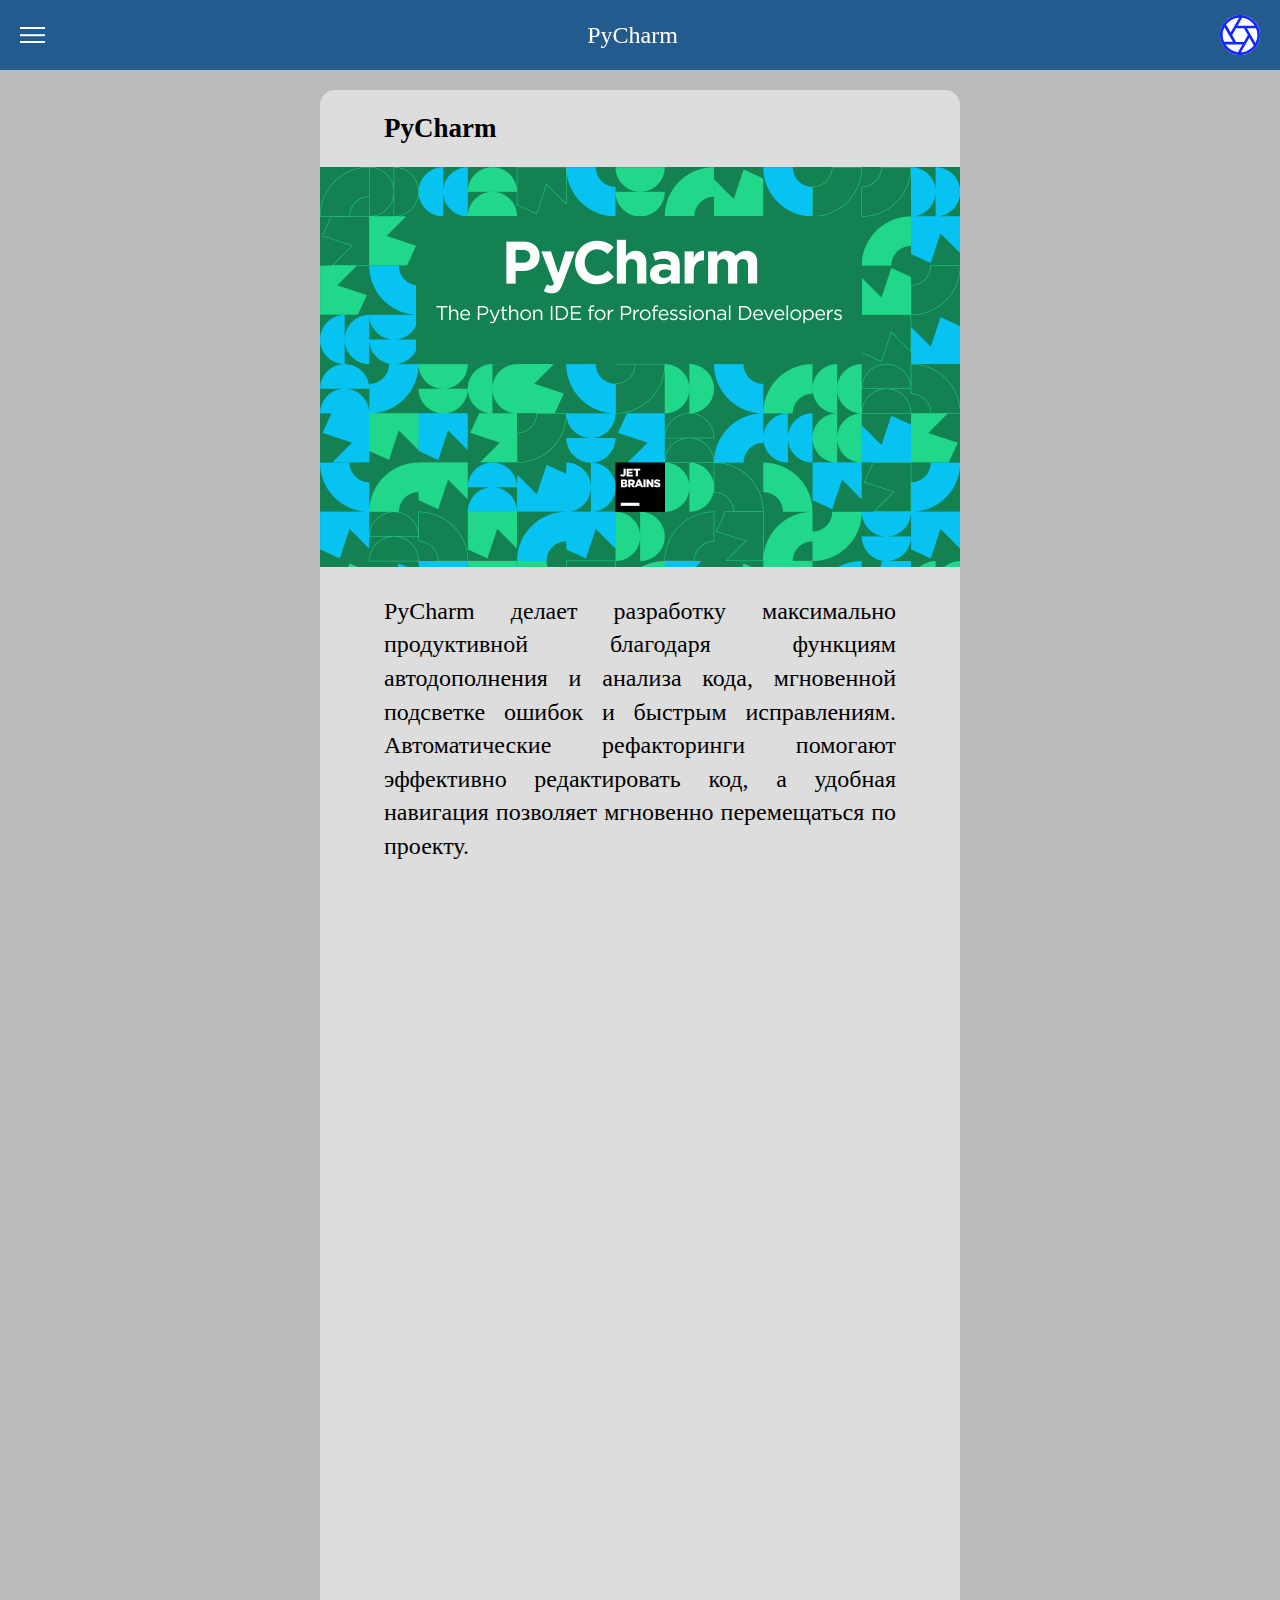
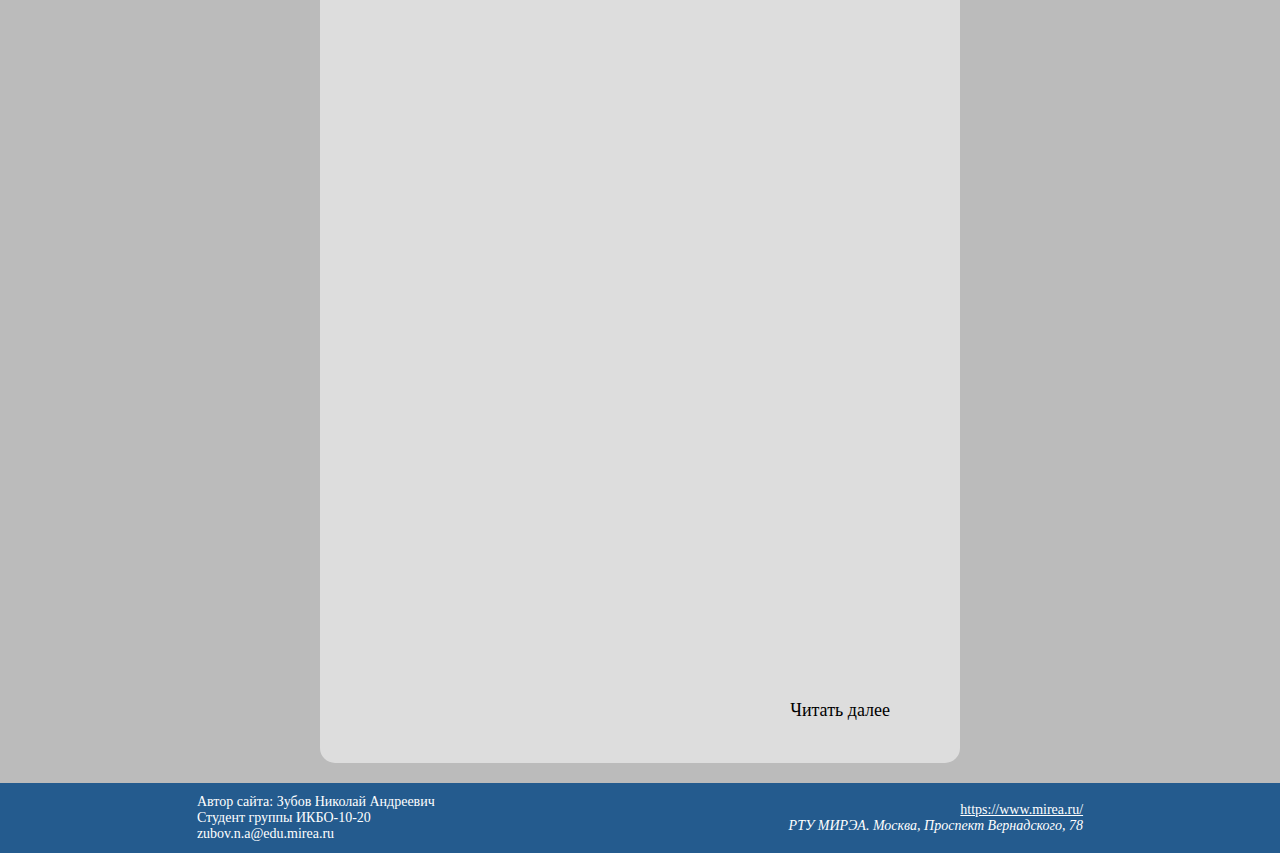
<file: python.html>
<!DOCTYPE html>
<html lang="ru">
<head>
    <meta http-equiv="X-UA-Compatible" content="IE=edge">
    <meta charset="UTF-8" name="viewport" content="width=device-width, initial-scale=1.0">
    <title>PyCharm</title>
    <link rel="shortcut icon" href="images/logo.svg" type="image/png">
    <link rel="stylesheet" href="css/style.css">
</head>

<body>
    <div class="page">
        <header class="header">
            <div class="header-container">
                <div class="header-menu">
                    <div class="menu-burger">
                        <span></span>
                    </div>
                    <nav class="menu-body">
                        <ul class="menu-list">
                            <div onclick="document.location.href='index.html'">Главная</div>
                            <div onclick="document.location.href='vs.html'">Visual Studio</div>
                            <div onclick="document.location.href='vsc.html'">VS Code</div>
                            <div onclick="document.location.href='jbtb.html'">ToolBox</div>
                            <div onclick="document.location.href='clion.html'">CLion</div>
                            <div onclick="document.location.href='idea.html'">IntelliJ IDEA</div>
                            <div class="Button CurrentPage" onclick="document.location.href='python.html'">PyCharm</div>
                            <div onclick="document.location.href='web.html'">WebStorm</div>
                            <div onclick="document.location.href='conclusion.html'">Заключение</div>
                        </ul>
                    </nav>
                </div>
                <span class="header-span-text">PyCharm</span>
                <a href="index.html" class="header-logo" title="На главную страницу сайта"><img src="images/logo.svg" alt=""></a>
            </div>
        </header>



        <main class="main">
            <div class="main-container">
                <div class="air-left"></div>
                <div>
                    <div class="content">
                        <div class="title content-animation">
                            <h2>PyCharm</h2>
                        </div>
                        <div class="image content-animation">
                            <img src="images/py.png" alt="" class="responsive">
                        </div>
                        <div class="text content-animation">
                            PyCharm делает разработку максимально продуктивной благодаря функциям автодополнения и анализа кода, мгновенной подсветке ошибок и быстрым исправлениям. Автоматические рефакторинги помогают эффективно редактировать код, а удобная навигация позволяет мгновенно перемещаться по проекту.
                        </div>
                        <div class="text content-animation">
                            PyCharm предлагает большой набор инструментов из коробки: встроенный отладчик и инструмент запуска тестов, профилировщик Python, полнофункциональный встроенный терминал, инструменты для работы с базами данных.
                            IDE интегрирована с популярными системами контроля версий, содержит встроенный SSH-терминал, поддерживает возможности удаленной разработки и удаленные интерпретаторы, а также интеграцию с Docker и Vagrant.
                        </div>
                        <div class="text content-animation">
                            PyCharm предоставляет полноценную поддержку разных веб-фреймворков и платформ для разработки на Python, поддерживает темплейтные языки этих фреймворков, а также JavaScript, CoffeeScript, TypeScript, HTML/CSS, AngularJS, Node.js и многие другие.
                        </div>
                        <div class="text content-animation">
                            С PyCharm вы сможете работать с ноутбуками Jupyter, запускать команды в интерактивной консоли Python, подключать библиотеки Anaconda, а также работать с другими библиотеками для научных вычислений и анализа данных, включая Matplotlib и NumPy.
                        </div>
                        <div class="text content-animation">
                            PyCharm можно установить на Windows, macOS и Linux с помощью одного лицензионного ключа. Настройте рабочую среду так, как вам нравится: выберите подходящую цветовую схему и удобные сочетания клавиш, включите режим эмуляции VIM.
                        </div>
                        <iframe class="video" src="https://www.youtube.com/embed/BPC-bGdBSM8" title="YouTube video player" allow="accelerometer; autoplay; clipboard-write; encrypted-media; gyroscope; picture-in-picture" allowfullscreen></iframe>
                        <div class="main-menu">
                            <div class="button" onclick="document.location.href='web.html'">Читать далее</div>
                        </div>
                    </div>
                </div>
                <div class="air-right"></div>
            </div>
        </main>



        <footer class="footer">
            <div class="footer-container">
                <span class="footer-span-text1">
                    Автор сайта: Зубов Николай Андреевич<br>
                    Студент группы ИКБО-10-20<br>
                    zubov.n.a@edu.mirea.ru
                </span>
                <span class="footer-span-text2">
                    <a href="https://www.mirea.ru/">https://www.mirea.ru/</a><br>
                    <address>РТУ МИРЭА. Москва, Проспект Вернадского, 78</address>
                </span>
            </div>
        </footer>
    </div>
    <script src="jscript/script.js"></script>
</body>
</html>
</file>
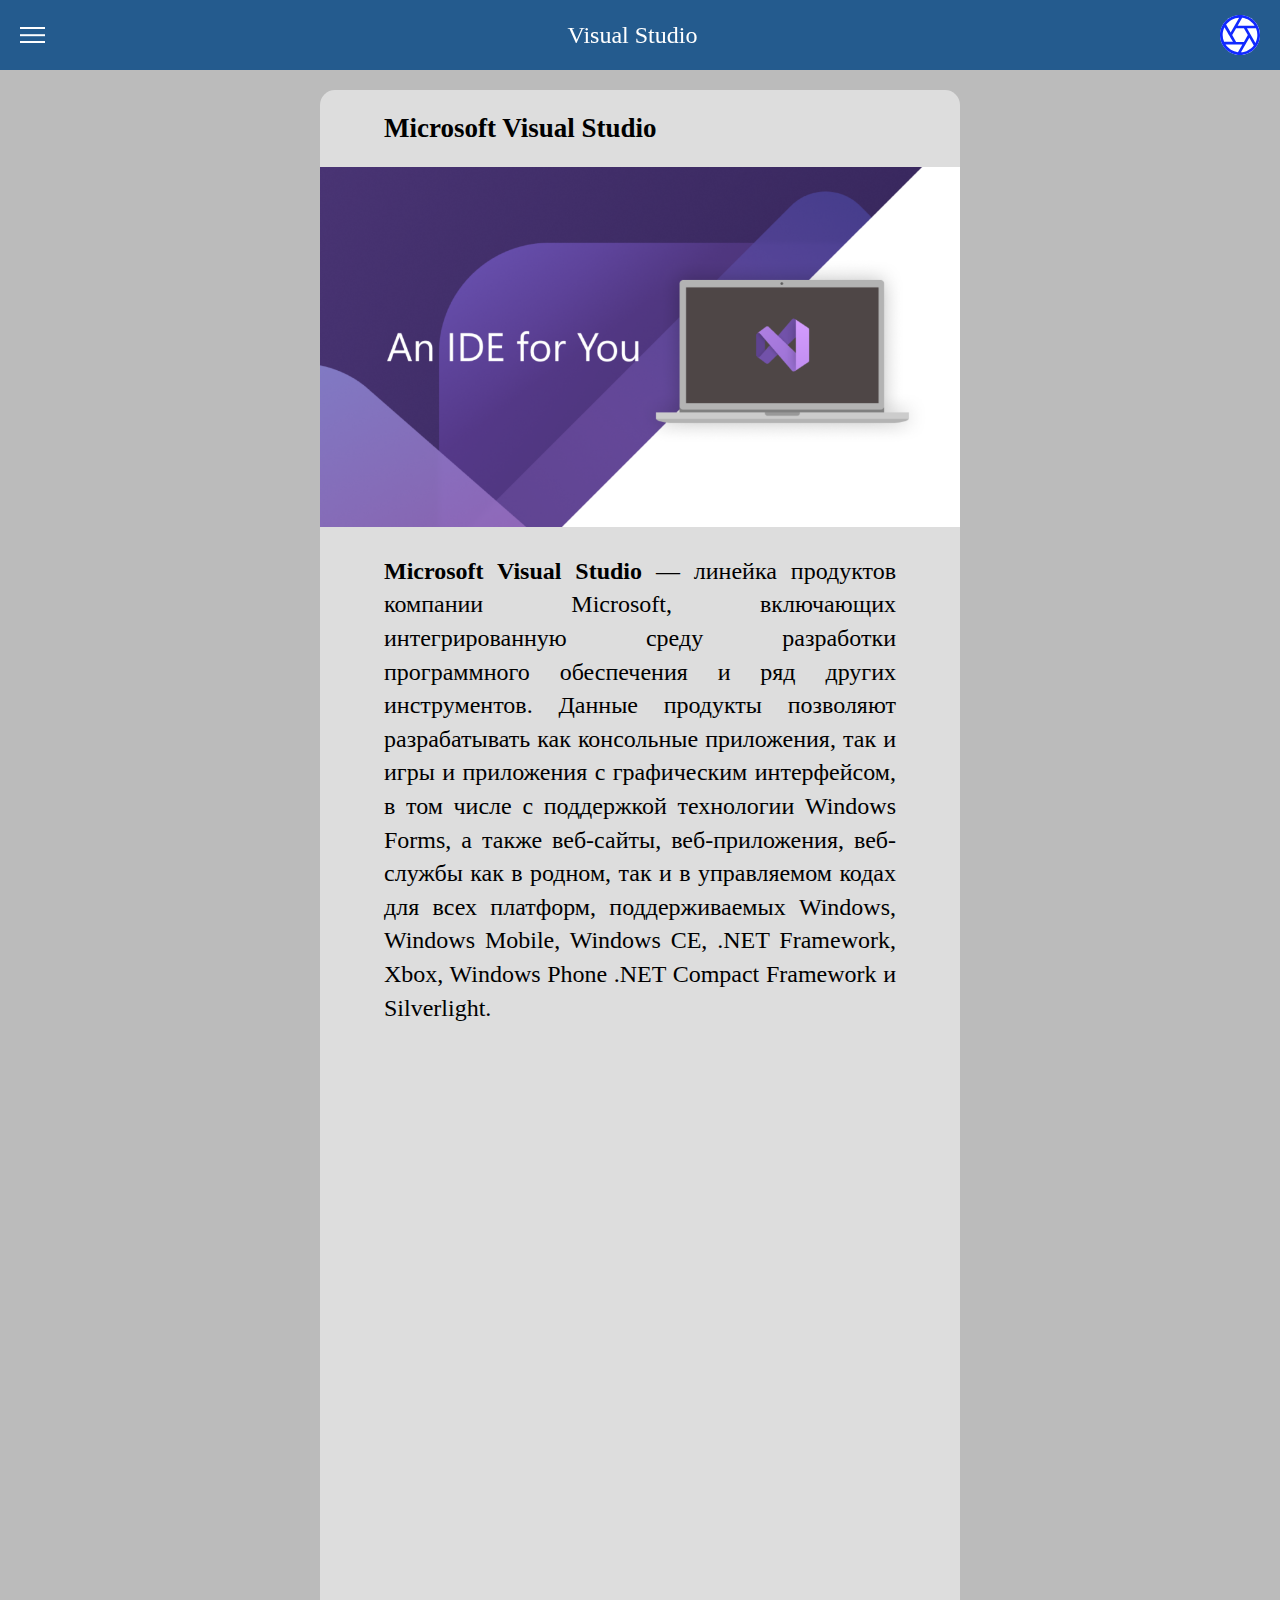
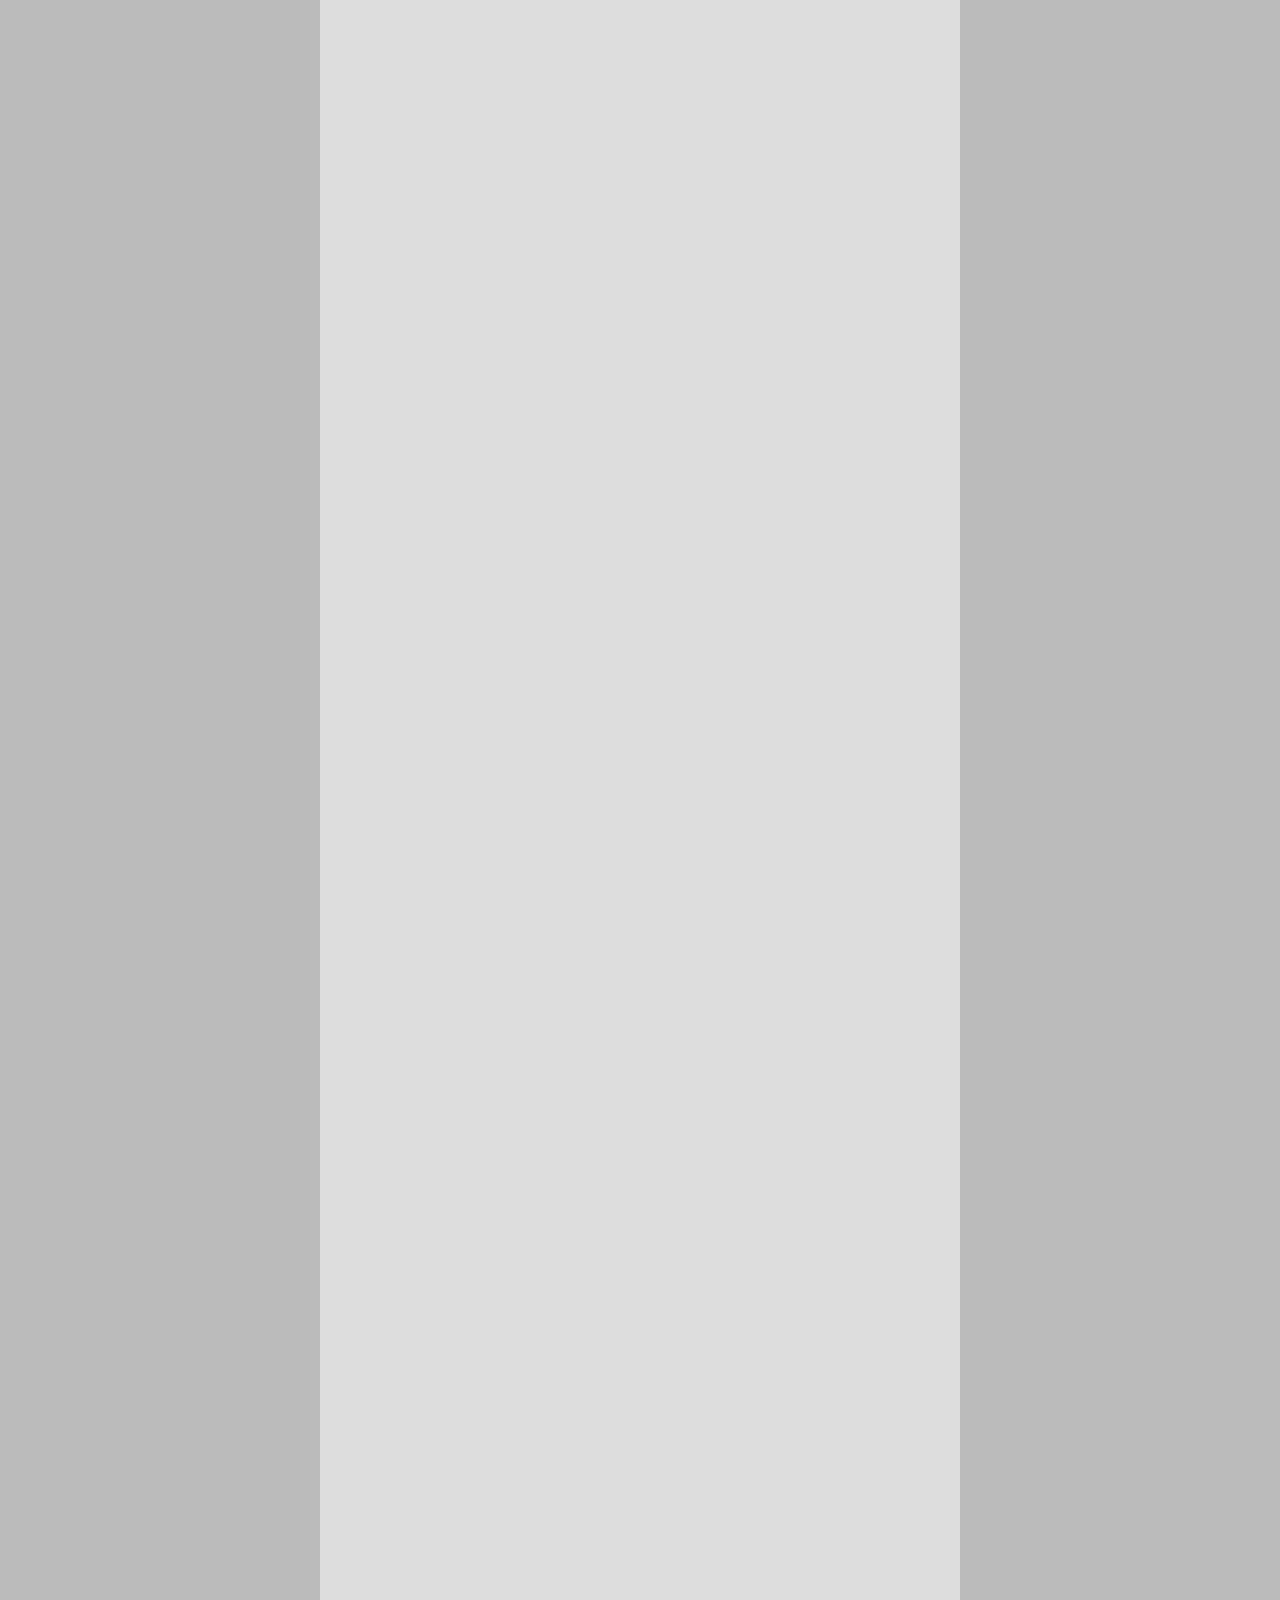
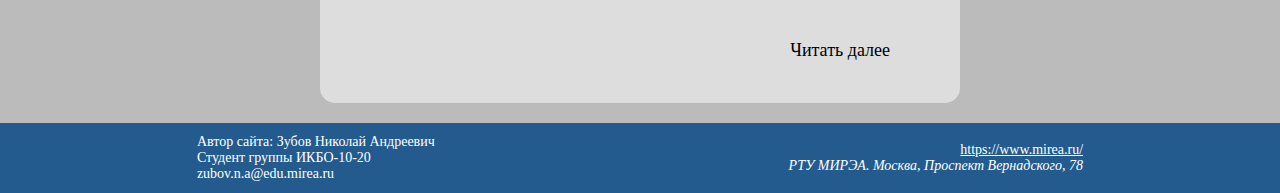
<file: vs.html>
<!DOCTYPE html>
<html lang="ru">
<head>
    <meta http-equiv="X-UA-Compatible" content="IE=edge">
    <meta charset="UTF-8" name="viewport" content="width=device-width, initial-scale=1.0">
    <title>Visual Studio</title>
    <link rel="shortcut icon" href="images/logo.svg" type="image/png">
    <link rel="stylesheet" href="css/style.css">
</head>

<body>
    <div class="page">
        <header class="header">
            <div class="header-container">
                <div class="header-menu">
                    <div class="menu-burger">
                        <span></span>
                    </div>
                    <nav class="menu-body">
                        <ul class="menu-list">
                            <div onclick="document.location.href='index.html'">Главная</div>
                            <div class="Button CurrentPage" onclick="document.location.href='vs.html'">Visual Studio</div>
                            <div onclick="document.location.href='vsc.html'">VS Code</div>
                            <div onclick="document.location.href='jbtb.html'">ToolBox</div>
                            <div onclick="document.location.href='clion.html'">CLion</div>
                            <div onclick="document.location.href='idea.html'">IntelliJ IDEA</div>
                            <div onclick="document.location.href='python.html'">PyCharm</div>
                            <div onclick="document.location.href='web.html'">WebStorm</div>
                            <div onclick="document.location.href='conclusion.html'">Заключение</div>
                        </ul>
                    </nav>
                </div>
                <span class="header-span-text">Visual Studio</span>
                <a href="index.html" class="header-logo" title="На главную страницу сайта"><img src="images/logo.svg" alt=""></a>
            </div>
        </header>



        <main class="main">
            <div class="main-container">
                <div class="air-left"></div>
                <div>
                    <div class="content">
                        <div class="title content-animation">
                            <h2>Microsoft Visual Studio</h2>
                        </div>
                        <div class="image content-animation">
                            <img src="images/img3.png" alt="" class="responsive">
                        </div>
                        <div class="text content-animation">
                            <strong>Microsoft Visual Studio</strong> — линейка продуктов компании Microsoft, включающих интегрированную среду разработки программного обеспечения и ряд других инструментов. Данные продукты позволяют разрабатывать как консольные приложения,
                            так и игры и приложения с графическим интерфейсом, в том числе с поддержкой технологии Windows Forms, а также веб-сайты, веб-приложения, веб-службы как в родном, так и в управляемом кодах для всех платформ, поддерживаемых Windows,
                            Windows Mobile, Windows CE, .NET Framework, Xbox, Windows Phone .NET Compact Framework и Silverlight.
                        </div>
                        <div class="text content-animation">
                            Visual Studio включает в себя редактор исходного кода с поддержкой технологии IntelliSense и возможностью простейшего рефакторинга кода. Встроенный отладчик может работать как отладчик уровня исходного кода, так и отладчик машинного уровня.
                            Остальные встраиваемые инструменты включают в себя редактор форм для упрощения создания графического интерфейса приложения, веб-редактор, дизайнер классов и дизайнер схемы базы данных.
                        </div>
                        <div class="text content-animation">
                            Visual Studio позволяет создавать и подключать сторонние дополнения (плагины) для расширения функциональности практически на каждом уровне, включая добавление поддержки систем контроля версий исходного кода (как, например, Subversion и Visual SourceSafe),
                            добавление новых наборов инструментов (например, для редактирования и визуального проектирования кода на предметно-ориентированных языках программирования) или инструментов для прочих аспектов процесса разработки программного обеспечения (например, клиент Team Explorer для работы с Team Foundation Server).
                        </div>
                        <div class="image content-animation">
                            <img src="images/img4.jpeg" alt="" class="responsive">
                        </div>
                        <div class="text content-animation">
                            Существующие на данный момент версии IDE:
                            <ul>
                                <li>Visual Studio .NET 2003</li>
                                <li>Visual Studio 2005</li>
                                <li>Visual Studio 2008</li>
                                <li>Visual Studio 2010</li>
                                <li>Visual Studio 2012</li>
                                <li>Visual Studio 2013</li>
                                <li>Visual Studio 2015</li>
                                <li>Visual Studio 2017</li>
                                <li>Visual Studio 2019</li>
                                <li>Visual Studio 2022</li>
                            </ul>
                        </div>
                        <div class="text content-animation">
                            Современные версии Visual Studio поддерживают такие языки программирования, как: Ajax, ASP.NET, DHTML, JavaScript, Python, Visual Basic, Visual C#, Visual C++, Visual F#, XAML и другие.
                            Стоимость лицензии варьируется от $699 до $2900.
                            Однако Visual Studio IDE также имеет свои недостатки. Поскольку эта среда разработки является супертяжелой, для открытия и запуска приложений требуются значительные ресурсы.
                            Поэтому на некоторых устройствах внесение простых изменений может занять много времени.
                        </div>
                        <div class="main-menu">
                            <div class="button" onclick="document.location.href='vsc.html'">Читать далее</div>
                        </div>
                    </div>
                </div>
                <div class="air-right"></div>
            </div>
        </main>



        <footer class="footer">
            <div class="footer-container">
                <span class="footer-span-text1">
                    Автор сайта: Зубов Николай Андреевич<br>
                    Студент группы ИКБО-10-20<br>
                    zubov.n.a@edu.mirea.ru
                </span>
                <span class="footer-span-text2">
                    <a href="https://www.mirea.ru/">https://www.mirea.ru/</a><br>
                    <address>РТУ МИРЭА. Москва, Проспект Вернадского, 78</address>
                </span>
            </div>
        </footer>
    </div>
    <script src="jscript/script.js"></script>
</body>
</html>
</file>
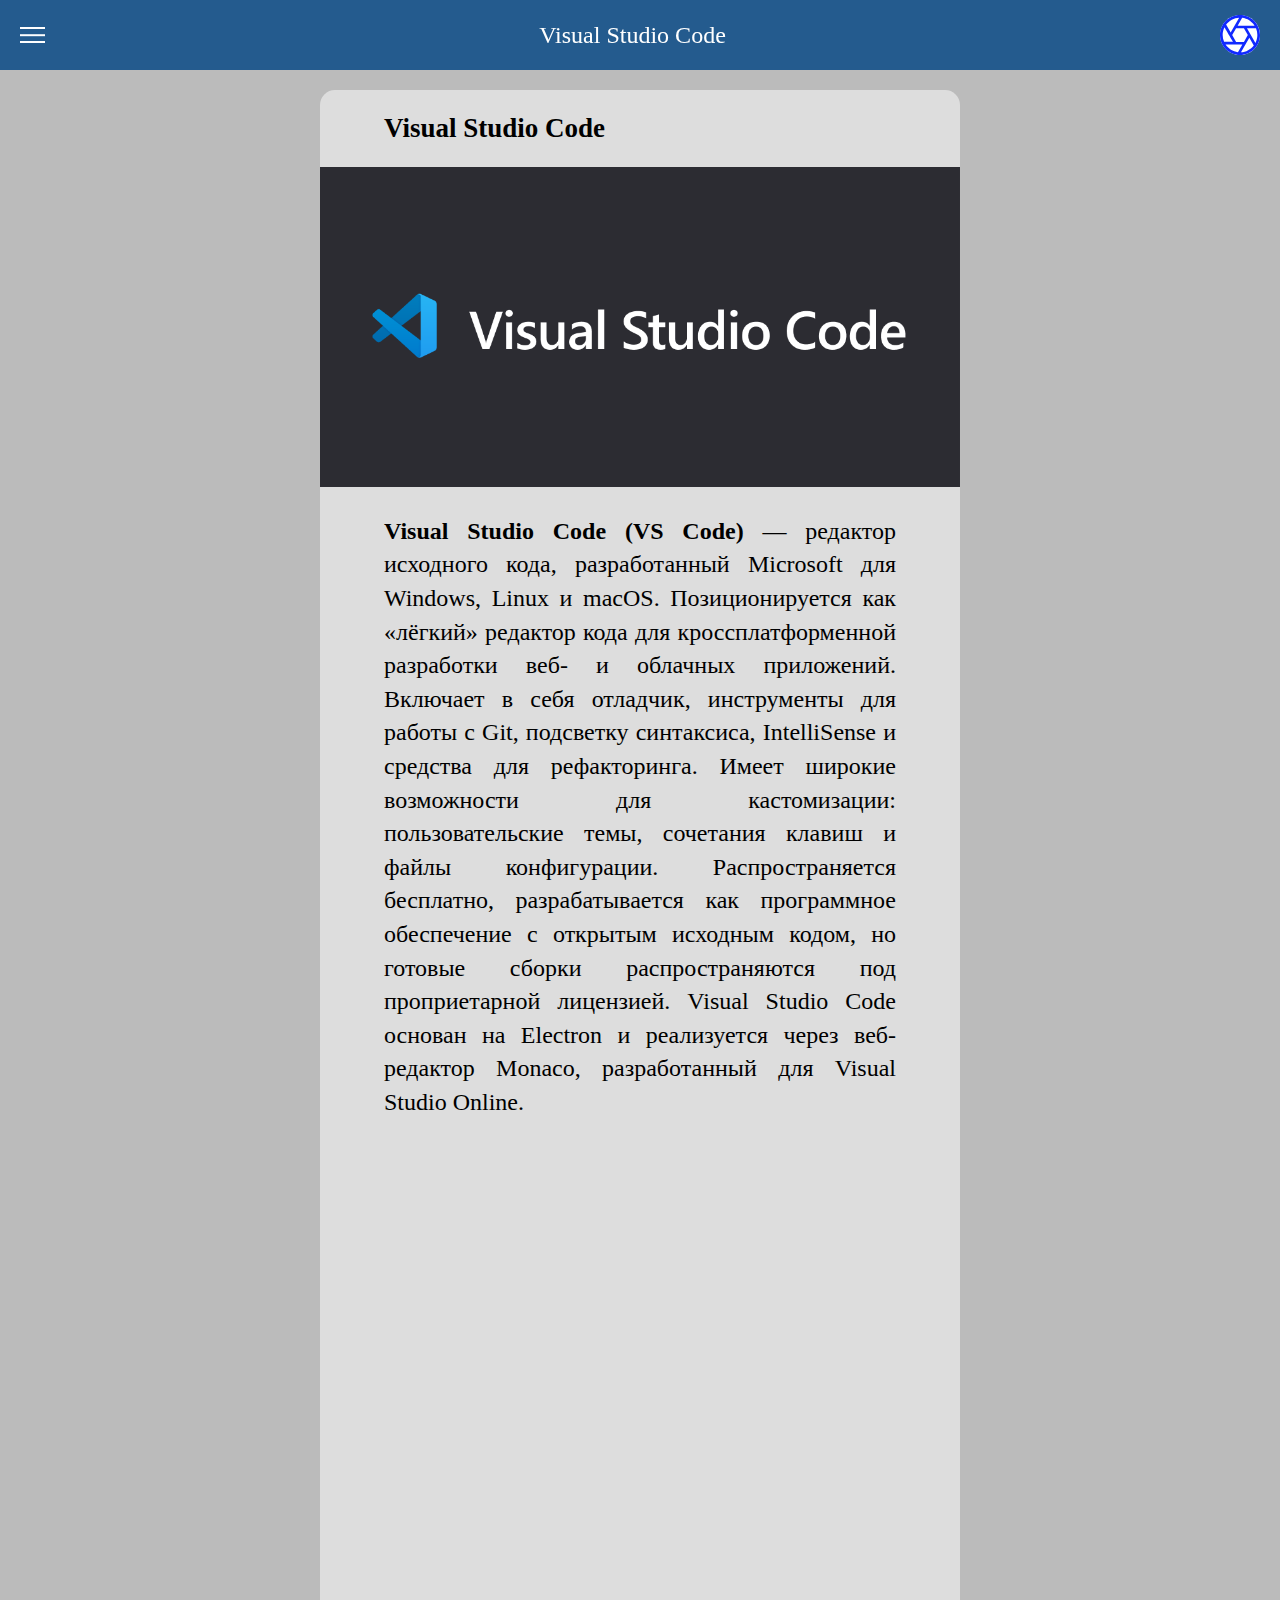
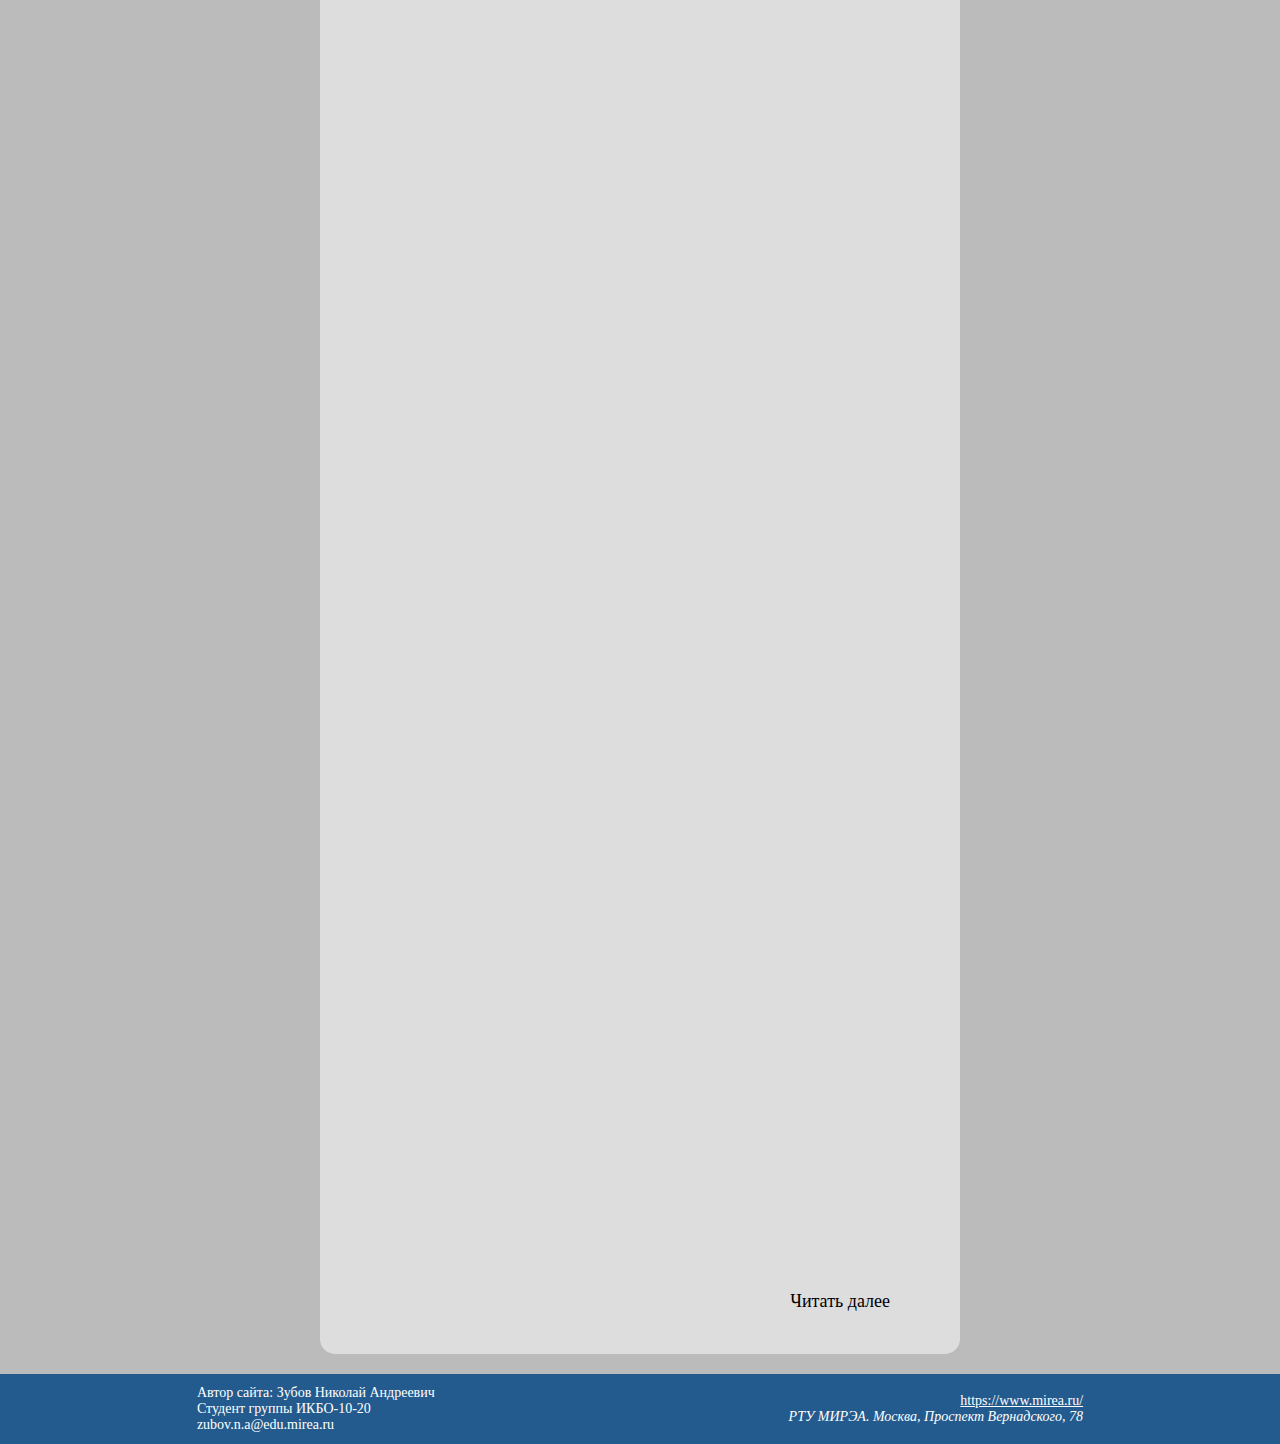
<file: vsc.html>
<!DOCTYPE html>
<html lang="ru">
<head>
    <meta http-equiv="X-UA-Compatible" content="IE=edge">
    <meta charset="UTF-8" name="viewport" content="width=device-width, initial-scale=1.0">
    <title>Visual Studio Code</title>
    <link rel="shortcut icon" href="images/logo.svg" type="image/png">
    <link rel="stylesheet" href="css/style.css">
</head>

<body>
    <div class="page">
        <header class="header">
            <div class="header-container">
                <div class="header-menu">
                    <div class="menu-burger">
                        <span></span>
                    </div>
                    <nav class="menu-body">
                        <ul class="menu-list">
                            <div onclick="document.location.href='index.html'">Главная</div>
                            <div onclick="document.location.href='vs.html'">Visual Studio</div>
                            <div class="Button CurrentPage" onclick="document.location.href='vsc.html'">VS Code</div>
                            <div onclick="document.location.href='jbtb.html'">ToolBox</div>
                            <div onclick="document.location.href='clion.html'">CLion</div>
                            <div onclick="document.location.href='idea.html'">IntelliJ IDEA</div>
                            <div onclick="document.location.href='python.html'">PyCharm</div>
                            <div onclick="document.location.href='web.html'">WebStorm</div>
                            <div onclick="document.location.href='conclusion.html'">Заключение</div>
                        </ul>
                    </nav>
                </div>
                <span class="header-span-text">Visual Studio Code</span>
                <a href="index.html" class="header-logo" title="На главную страницу сайта"><img src="images/logo.svg" alt=""></a>
            </div>
        </header>



        <main class="main">
            <div class="main-container">
                <div class="air-left"></div>
                <div>
                    <div class="content">
                        <div class="title content-animation">
                            <h2>Visual Studio Code</h2>
                        </div>
                        <div class="image content-animation">
                            <img src="images/img6.png" alt="" class="responsive">
                        </div>
                        <div class="text content-animation">
                            <strong>Visual Studio Code (VS Code)</strong> — редактор исходного кода, разработанный Microsoft для Windows, Linux и macOS. Позиционируется как «лёгкий» редактор кода для кроссплатформенной разработки веб- и облачных приложений.
                            Включает в себя отладчик, инструменты для работы с Git, подсветку синтаксиса, IntelliSense и средства для рефакторинга. Имеет широкие возможности для кастомизации: пользовательские темы, сочетания клавиш и файлы конфигурации.
                            Распространяется бесплатно, разрабатывается как программное обеспечение с открытым исходным кодом, но готовые сборки распространяются под проприетарной лицензией.
                            Visual Studio Code основан на Electron и реализуется через веб-редактор Monaco, разработанный для Visual Studio Online.
                        </div>
                        <div class="title content-animation">
                            <h2>Возможности</h2>
                        </div>
                        <div class="text content-animation">
                            Visual Studio Code — это редактор исходного кода. Он имеет многоязычный интерфейс пользователя и поддерживает ряд языков программирования, подсветку синтаксиса, IntelliSense, рефакторинг, отладку, навигацию по коду, поддержку Git и другие возможности.
                            Многие возможности Visual Studio Code недоступны через графический интерфейс, зачастую они используются через палитру команд или JSON-файлы (например, пользовательские настройки). Палитра команд представляет собой подобие командной строки, которая вызывается сочетанием клавиш.
                            VS Code также позволяет заменять кодовую страницу при сохранении документа, символы перевода строки и язык программирования текущего документа.
                        </div>
                        <div class="text content-animation">
                            С 2018 года появилось расширение Python для Visual Studio Code с открытым исходным кодом. Оно предоставляет разработчикам широкие возможности для редактирования, отладки и тестирования кода.
                            Также VS Code поддерживает редактирование и выполнение файлов типа «Блокнот Jupyter» (Jupyter Notebook) напрямую «из коробки» без установки внешнего модуля в режиме визуального редактирования и в режиме редактирования исходного кода.
                            На март 2019 года посредством встроенного в продукт пользовательского интерфейса можно загрузить и установить несколько тысяч расширений только в категории «programming languages» (языки программирования).
                            Также расширения позволяют получить более удобный доступ к программам, таким как Docker, Git и другие. В расширениях можно найти линтеры кода, темы для редактора и поддержку синтаксиса отдельных языков.
                        </div>
                        <div class="text content-animation">
                            Visual Studio Code имеет поддержку плагинов, доступных через Visual Studio Marketplace. Они могут включать в себя дополнения к редактору, поддержку дополнительных языков программирования, статические анализаторы кода.
                            С мая 2019 года доступен закрытый тест редактора Visual Studio Online на основе VS Code. Он поддерживает все расширения и IntelliCode. Не нужно путать это с репозиторием для DevOps, который также не так давно запустила Microsoft.
                        </div>
                        <div class="main-menu">
                            <div class="button" onclick="document.location.href='jbtb.html'">Читать далее</div>
                        </div>
                    </div>
                </div>
                <div class="air-right"></div>
            </div>
        </main>



        <footer class="footer">
            <div class="footer-container">
                <span class="footer-span-text1">
                    Автор сайта: Зубов Николай Андреевич<br>
                    Студент группы ИКБО-10-20<br>
                    zubov.n.a@edu.mirea.ru
                </span>
                <span class="footer-span-text2">
                    <a href="https://www.mirea.ru/">https://www.mirea.ru/</a><br>
                    <address>РТУ МИРЭА. Москва, Проспект Вернадского, 78</address>
                </span>
            </div>
        </footer>
    </div>
    <script src="jscript/script.js"></script>
</body>
</html>
</file>
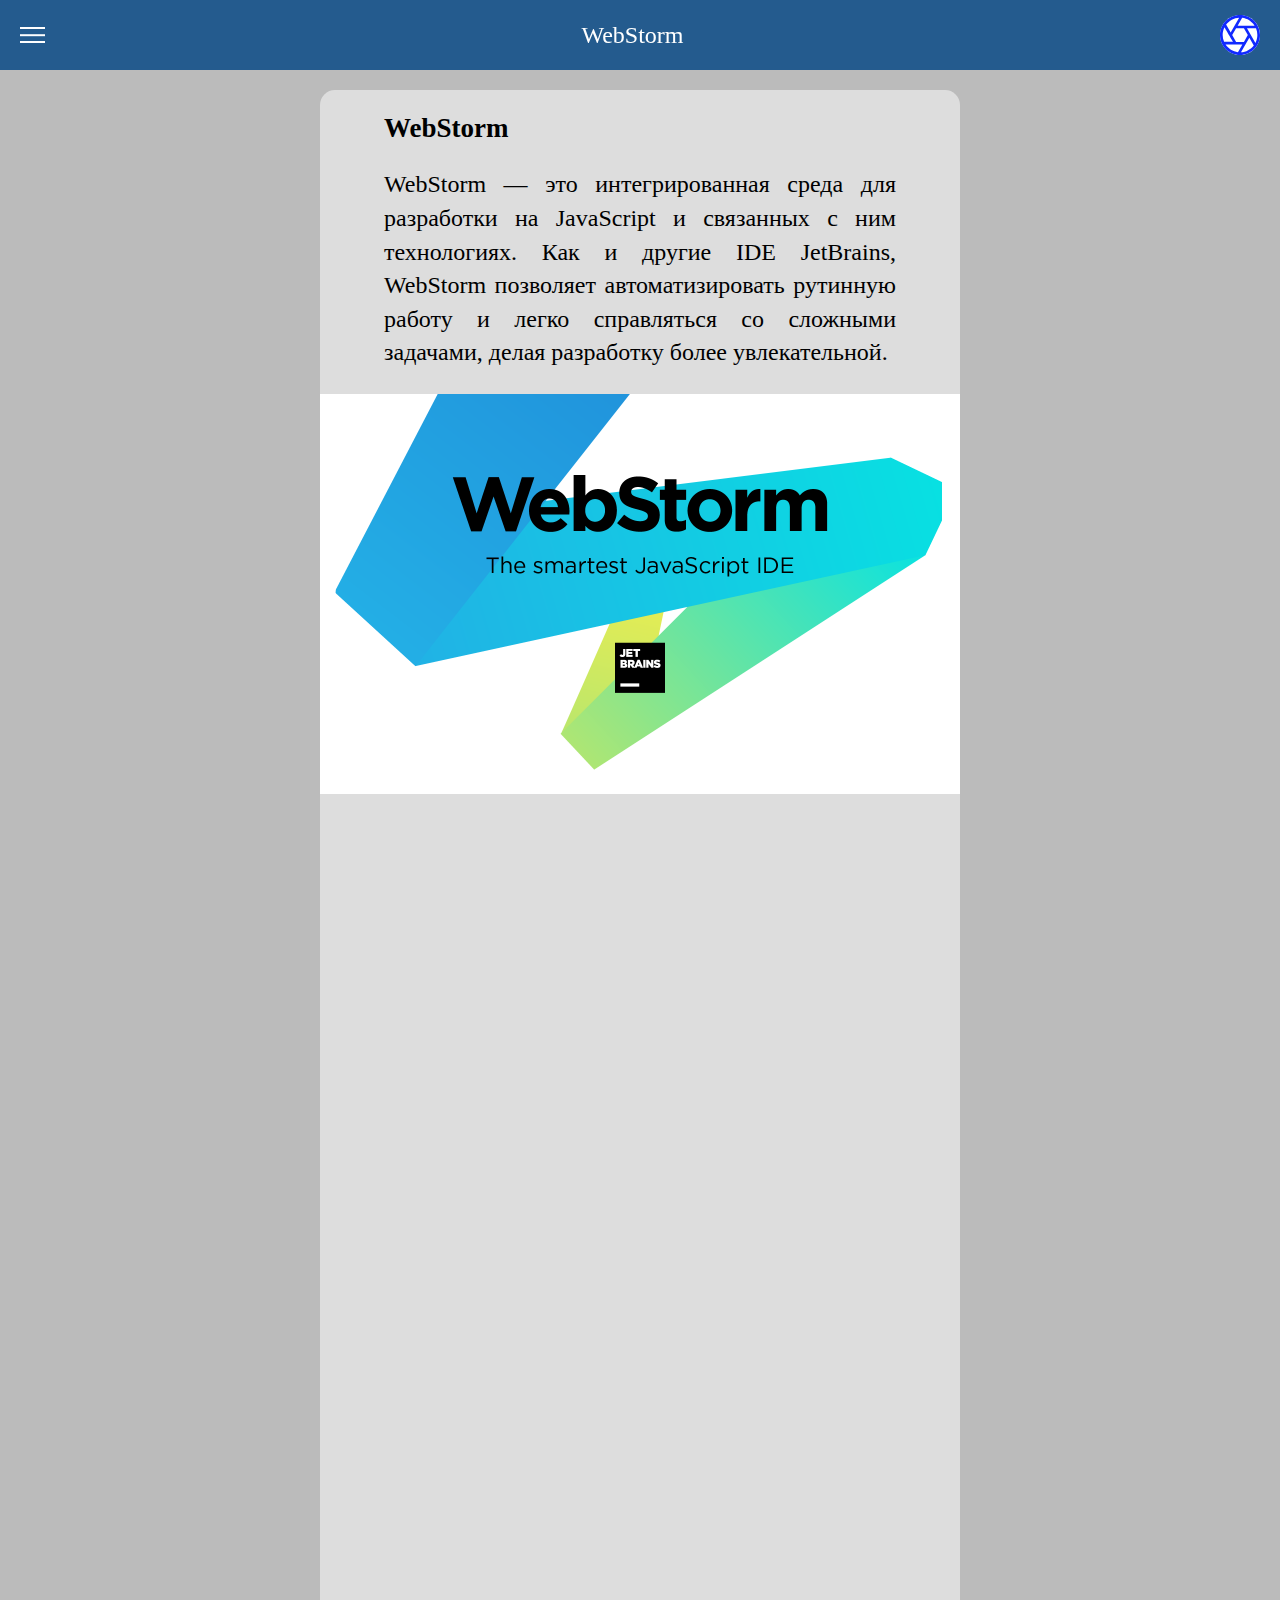
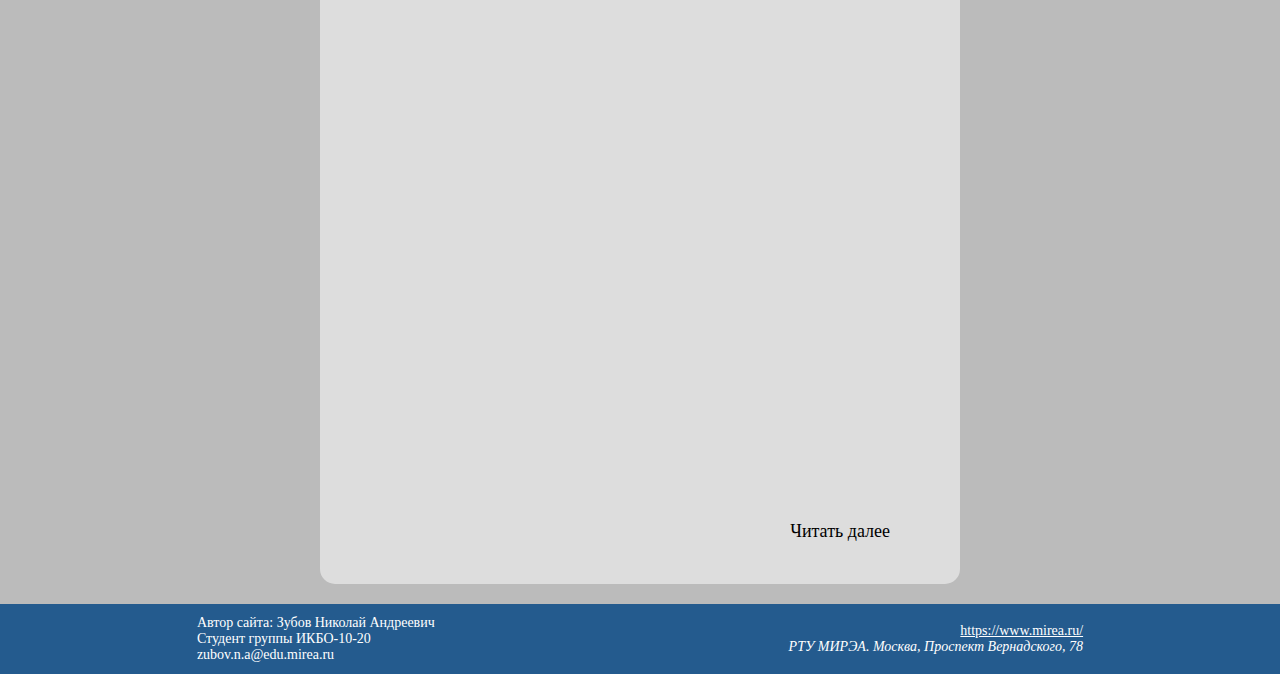
<file: web.html>
<!DOCTYPE html>
<html lang="ru">
<head>
    <meta http-equiv="X-UA-Compatible" content="IE=edge">
    <meta charset="UTF-8" name="viewport" content="width=device-width, initial-scale=1.0">
    <title>WebStorm</title>
    <link rel="shortcut icon" href="images/logo.svg" type="image/png">
    <link rel="stylesheet" href="css/style.css">
</head>

<body>
    <div class="page">
        <header class="header">
            <div class="header-container">
                <div class="header-menu">
                    <div class="menu-burger">
                        <span></span>
                    </div>
                    <nav class="menu-body">
                        <ul class="menu-list">
                            <div onclick="document.location.href='index.html'">Главная</div>
                            <div onclick="document.location.href='vs.html'">Visual Studio</div>
                            <div onclick="document.location.href='vsc.html'">VS Code</div>
                            <div onclick="document.location.href='jbtb.html'">ToolBox</div>
                            <div onclick="document.location.href='clion.html'">CLion</div>
                            <div onclick="document.location.href='idea.html'">IntelliJ IDEA</div>
                            <div onclick="document.location.href='python.html'">PyCharm</div>
                            <div class="Button CurrentPage" onclick="document.location.href='web.html'">WebStorm</div>
                            <div onclick="document.location.href='conclusion.html'">Заключение</div>
                        </ul>
                    </nav>
                </div>
                <span class="header-span-text">WebStorm</span>
                <a href="index.html" class="header-logo" title="На главную страницу сайта"><img src="images/logo.svg" alt=""></a>
            </div>
        </header>



        <main class="main">
            <div class="main-container">
                <div class="air-left"></div>
                <div>
                    <div class="content">
                        <div class="title content-animation">
                            <h2>WebStorm</h2>
                        </div>
                        <div class="text content-animation">
                            WebStorm — это интегрированная среда для разработки на JavaScript и связанных с ним технологиях. Как и другие IDE JetBrains, WebStorm позволяет автоматизировать рутинную работу и легко справляться со сложными задачами, делая разработку более увлекательной.
                        </div>
                        <div class="image content-animation">
                            <img src="images/web.png" alt="" class="responsive">
                        </div>
                        <div class="text content-animation">
                            IDE создана на базе платформы IntelliJ, разработанной JetBrains и выпущенной под открытой лицензией, и оснащена множеством возможностей, которые сделают разработку более приятной и продуктивной.
                            Если вы фронтенд-разработчик или же фулстек-разработчик, время от времени работающий над интерфейсами, WebStorm поможет вам сосредоточиться на том стеке технологий, который нужен вам в данный момент. У вас будут все необходимые инструменты для разработки высококлассных приложений на JavaScript.
                        </div>
                        <div class="text content-animation">
                            WebStorm хорошо понимает структуру проектов и поможет вам с любыми аспектами написания кода. IDE сделает автодополнение кода, отследит ошибки и избыточный код, предложив возможные исправления, и поможет сделать безопасный рефакторинг.
                            Инструменты для разработчика встроены в WebStorm, поэтому вам почти не придется переключать контекст. Экономьте время при перемещении по кодовой базе, файлам проекта или настройкам IDE.
                        </div>
                        <div class="text content-animation">
                            Наладить эффективную командную работу помогут возможности совместной разработки, продвинутая интеграция системы контроля версий и многое другое.
                            Темы интерфейса, горячие клавиши, плагины — настройте все так, как нравится вам.
                            WebStorm предлагает множество специальных возможностей для самых разных нужд. Вы можете настраивать цвета элементов интерфейса, менять размер окон и шрифтов в редакторе, корректировать цветовую схему в случае нарушенного цветовосприятия, настраивать сочетания клавиш и многое другое.
                            Также поддерживаются инструменты чтения с экрана.
                        </div>
                        <div class="main-menu">
                            <div class="button" onclick="document.location.href='conclusion.html'">Читать далее</div>
                        </div>
                    </div>
                </div>
                <div class="air-right"></div>
            </div>
        </main>



        <footer class="footer">
            <div class="footer-container">
                <span class="footer-span-text1">
                    Автор сайта: Зубов Николай Андреевич<br>
                    Студент группы ИКБО-10-20<br>
                    zubov.n.a@edu.mirea.ru
                </span>
                <span class="footer-span-text2">
                    <a href="https://www.mirea.ru/">https://www.mirea.ru/</a><br>
                    <address>РТУ МИРЭА. Москва, Проспект Вернадского, 78</address>
                </span>
            </div>
        </footer>
    </div>
    <script src="jscript/script.js"></script>
</body>
</html>
</file>
<file: css/style.css>
.header, .footer {
    left: 0;
    width: 100%;
    z-index: 10;
}

.header {
    position: fixed;
    top: 0;
}

.footer {
    position: relative;
    bottom: 0;
    background-color: #245b8e;
}

.header-container,
.footer-container {
    position: relative;
    margin: 0px;
    display: flex;
    padding: 10px 20px;
    align-items: center;
    min-height: 50px;
}

.header-container {
    justify-content: space-between;
}

.footer-container {
    font-family: "Times New Roman";
    justify-content: space-around;
    font-size: 14px;
    color: white;
}

.header-logo {
    border-radius: 50%;
    background-color: white;
    position: relative;
    z-index: 5;
    width: 40px;
    height: 40px;
}

.header-span-text {
    font-family: Cambria;
    color: white;
    text-align: center;
    font-size: 24px;
    position: relative;
}

.footer-span-text1 {
    text-align: left;
}

.footer-span-text2 {
    text-align: right;
}

.footer-span-text2 > a {
    color: white;
}

.menu-burger {
    z-index: 5;
    display: block;
    position: relative;
    width: 25px;
    height: 16px;
    cursor: pointer;
}

.menu-burger span,
.menu-burger::before,
.menu-burger::after {
    left: 0;
    position: absolute;
    height: 10%;
    width: 100%;
    background-color: white;
}

.menu-burger::before,
.menu-burger::after {
    content: "";
}

.menu-burger::before {
    top: 0;
}

.menu-burger::after {
    bottom: 0;
}

.menu-burger span {
    top: 50%;
    transform: scale(1) translate(0px, -50%);
}

.menu-body {
    position: fixed;
    top: 0;
    left: -300px;
    width: auto;
    height: 100%;
    background-color: #5a769b;
    padding: 70px 0px 0px 0px;
    transition: left 0.3s;
    overflow: auto;
}

.menu-body.active {
    left: -0px;
}

.menu-body::before {
    content: "";
    position: fixed;
    width: 100%;
    top: 0;
    left: 0;
    height: 70px;
    background-color: #245b8e;
    z-index: 2;
}

.menu-list {
    font-family: Cambria;
    width: auto;
    margin: 0;
    padding: 0;
}

.menu-list > div {
    position: center;
    width: auto;
    height: 50px;
    display: flex;
    margin: 0px 0px 5px 0px;
    padding: 0px 20px 0px 20px;
    align-items: center;
    cursor: pointer;
    left: 0;
    right: 0;
    font-size: 30px;
    text-align: left;
    vertical-align: center;
    color: inherit;
}

.menu-list > div:hover {
    background-color: rgba(0,0,0,0.2);
    //background: black;
}

.menu-list > div:last-child {
    margin-bottom: 180px;
}

.menu-list > div.CurrentPage {
    background-color: rgba(255, 255, 255, 0.25);
}

body {
    margin: 0;
    background-color: #bbbbbb;
}

nav > ul {
    margin: 0;
}

.main-container {
    display: flex;
    //flex-direction: c;
    margin-top: 70px;
}

.content {
    margin-top: 20px;
    margin-bottom: 20px;
    background-color: #dddddd;
    border-radius: 15px;

}

.content > .title {
    margin-top: 0;
    padding-top: 1px;
    font-family: Cambria;
    font-size: 18px;
    text-align: left;
    padding-left: 64px;
    padding-right: 64px;
    transform: translate(0px, -40px);
    opacity: 0;
    transition: all 0.4s;
}

.content > .text {
    margin-top: 24px;
    margin-bottom: 24px;
    padding-left: 64px;
    padding-right: 64px;
    font-family: Calibri;
    font-size: 24px;
    text-align: justify;
    line-height: 1.4;
    word-break: break-word;
    transform: translate(0px, -40px);
    opacity: 0;
    transition: all 0.4s;
}

.content > .image {
    transform: translate(0px, -20px);
    opacity: 0;
    transition: all 0.4s;
}

.content > .title.visible,
.content > .text.visible,
.content > .image.visible {
    transform: translate(0px, 0px);
    opacity: 1;
}

.responsive {
    width: 100%;
    height: auto;
}

.main-menu {
    margin-top: 36px;
    padding-left: 64px;
    padding-right: 64px;
    padding-bottom: 36px;
    display: flex;
    justify-content: right;
}

.main-menu > div {
    width: auto;
    height: auto;
}

.main-menu > .button {
    font-size: 18px;
    font-family: Calibri, serif;
    padding: 6px;
    cursor: pointer;
}

.main-menu > .button:hover {
    border-radius: 5%;
    background-color: rgba(0,0,0,0.2);
}

.video {
    width: 100%;
    height: 300px;
    object-fit: fill;
    position: relative;
    display: block;
    border: 0;

}

@media (min-width: 769px) {
    .air-left, .air-right {
        margin-left: 25%;
    }
}

@media (max-width: 768px) {
    .air-left, .air-right {
        margin-left: 10px;
    }

    body.lock {
        overflow: hidden;
    }

    header.lock {
        overflow: hidden;
    }

    .content > .title,
    .content > .text {
        padding-left: 16px;
        padding-right: 16px;
    }

    h2 {
        text-align: center;
    }
}
</file>
